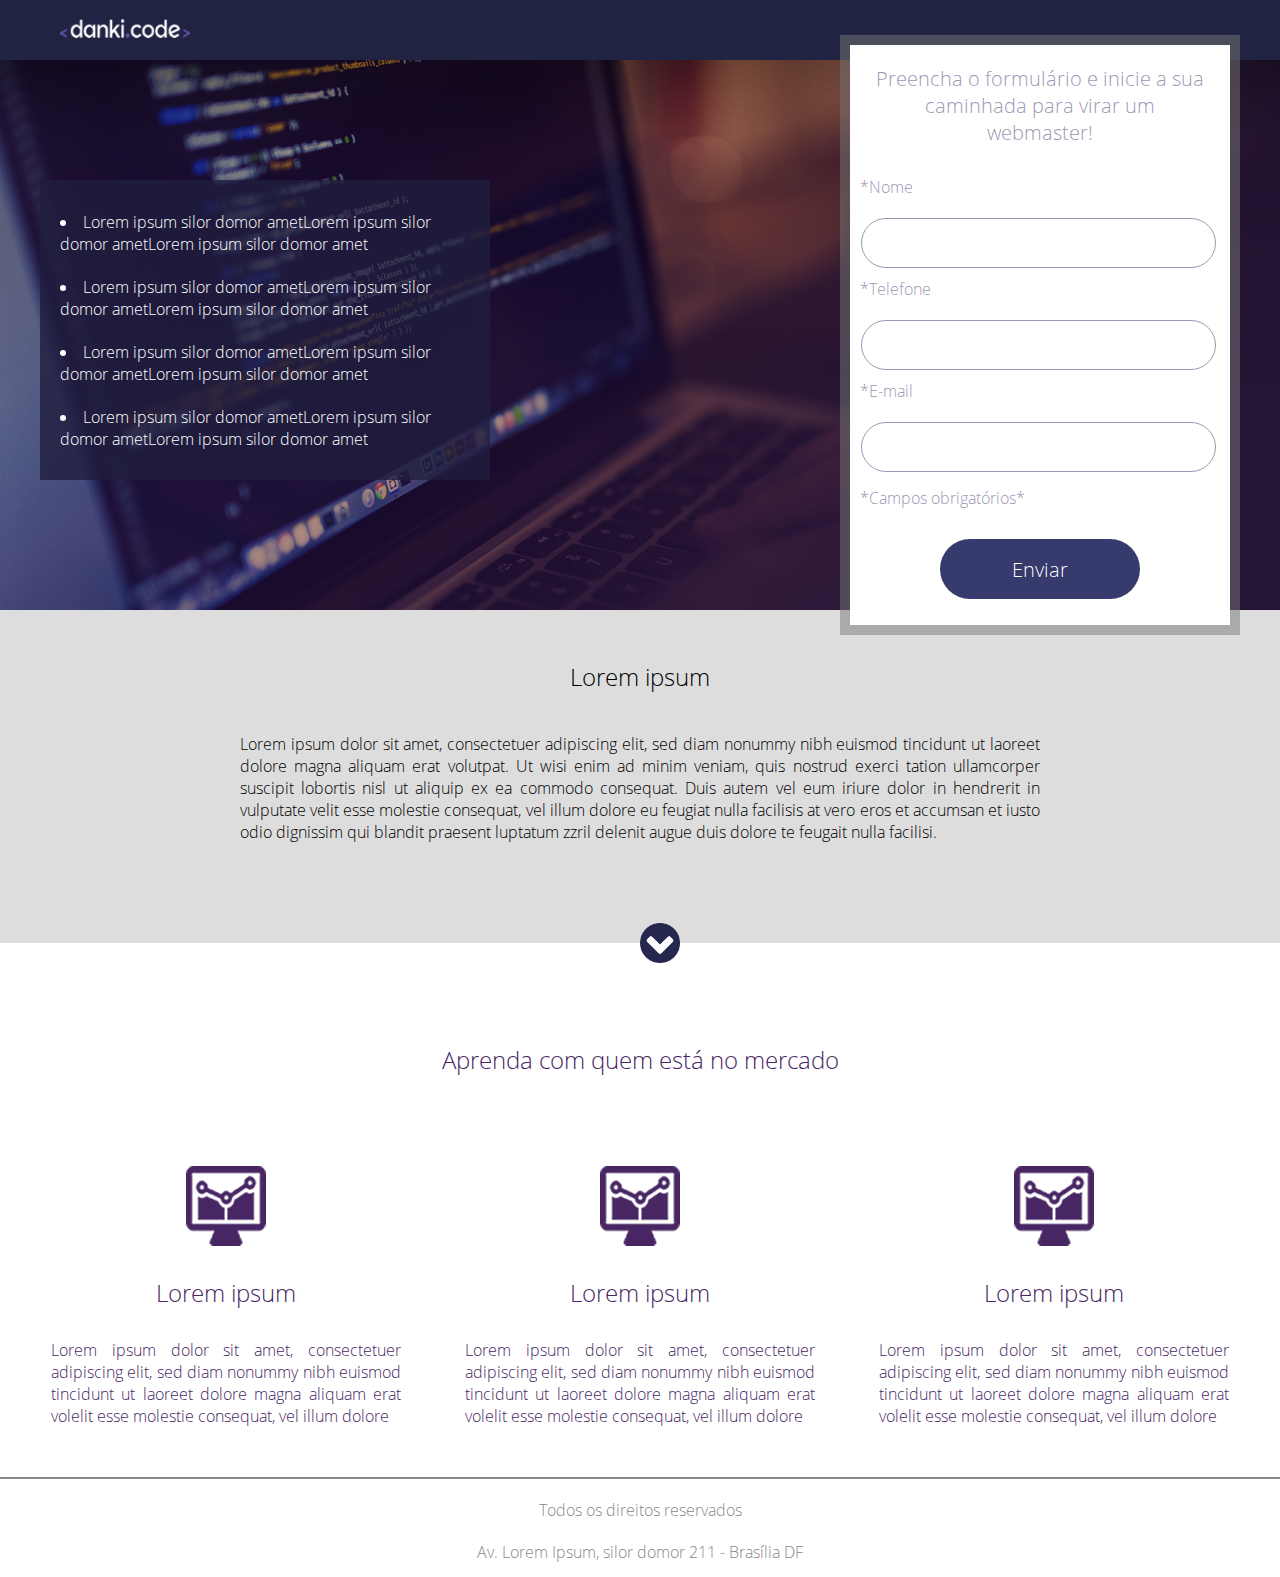
<file: projetosPraticos/dankiCode - Projeto_01/index.html>
<!DOCTYPE html>
<html>
<head>
	<title>MeuSite</title>
	<meta charset="utf-8">
	<link rel="stylesheet" type="text/css" href="css/style.css ">
	<link href="https://fonts.googleapis.com/css2?family=Open+Sans:wght@300;400&display=swap" rel="stylesheet">
</head>
<body>

<header>
	 <div class="container">
	 	<div class="logo"></div>
	 </div><!--container-->
</header>

<section class="section-01">
	<div class="container">
		<div class="list">
			<ul>
				<li>Lorem ipsum silor domor ametLorem ipsum silor domor ametLorem ipsum silor domor amet</li>
				<li>Lorem ipsum silor domor ametLorem ipsum silor domor ametLorem ipsum silor domor amet</li>
				<li>Lorem ipsum silor domor ametLorem ipsum silor domor ametLorem ipsum silor domor amet</li>
				<li>Lorem ipsum silor domor ametLorem ipsum silor domor ametLorem ipsum silor domor amet</li>
			</ul>
			<div class="clear"></div>
		</div><!--list-->
		

		<div class="form">
			 <h2>Preencha o formulário e inicie a sua caminhada para virar um webmaster!</h2>
			 <form>
			 	<div class="form-wraper">
			 		<p>*Nome</p>
			 		<input type="text" name="name"  required>
			 	</div><!--form-wraper-->

			 	<div class="form-wraper">
			 		<p>*Telefone</p>
			 		<input type="text" name="telefone"  required>
			 	</div><!--form-wraper-->

			 	<div class="form-wraper">
			 		<p>*E-mail</p>
			 		<input type="text" name="email"  required>
			 	</div><!--form-wraper-->

			 	<div class="form-wraper-submit">
			 		<p>*Campos obrigatórios*</p>
			 		<input type="submit" value="Enviar">
			 	</div>
			 </form>
		</div><!--form-->
		
	</div><!--container-->

</section><!--section-01-->

<section class="section-02">
	<div class="container">
		<h2>Lorem ipsum</h2>
		<p>Lorem ipsum dolor sit amet, consectetuer adipiscing elit, sed diam nonummy nibh euismod tincidunt ut laoreet dolore magna aliquam erat volutpat. Ut wisi enim ad minim veniam, quis nostrud exerci tation ullamcorper suscipit lobortis nisl ut aliquip ex ea commodo consequat. Duis autem vel eum iriure dolor in hendrerit in vulputate velit esse molestie consequat, vel illum dolore eu feugiat nulla facilisis at vero eros et accumsan et iusto odio dignissim qui blandit praesent luptatum zzril delenit augue duis dolore te feugait nulla facilisi.</p>
	</div><!--container-->
	<div class="arrow"></div>
	<div class="clear"></div>	
</section><!--section-02-->




<section class="section-03">
	<div class="container">
		<h2 class="title">Aprenda com quem está no mercado</h2>

		<div class="wraper">
			<div class="icon"></div>
			<h2>Lorem ipsum</h2>
			<p>Lorem ipsum dolor sit amet, consectetuer adipiscing elit, sed diam nonummy nibh euismod tincidunt ut laoreet dolore magna aliquam erat volelit esse molestie consequat, vel illum dolore</p>
		</div><!--wraper-->

		<div class="wraper">
			<div class="icon"></div>
			<h2>Lorem ipsum</h2>
			<p>Lorem ipsum dolor sit amet, consectetuer adipiscing elit, sed diam nonummy nibh euismod tincidunt ut laoreet dolore magna aliquam erat volelit esse molestie consequat, vel illum dolore</p>
		</div><!--wraper-->

		<div class="wraper">
			<div class="icon"></div>
			<h2>Lorem ipsum</h2>
			<p>Lorem ipsum dolor sit amet, consectetuer adipiscing elit, sed diam nonummy nibh euismod tincidunt ut laoreet dolore magna aliquam erat volelit esse molestie consequat, vel illum dolore</p>
		</div><!--wraper-->
	
	</div><!--container-->
</section><!--section-03-->



<section class="section-04">
	<div class="container">
		<p>Todos os direitos reservados</p>
		<p>Av. Lorem Ipsum, silor domor 211 - Brasília DF</p>
	</div><!--container-->
</section><!--section-04-->


</body>
</html>
</file>
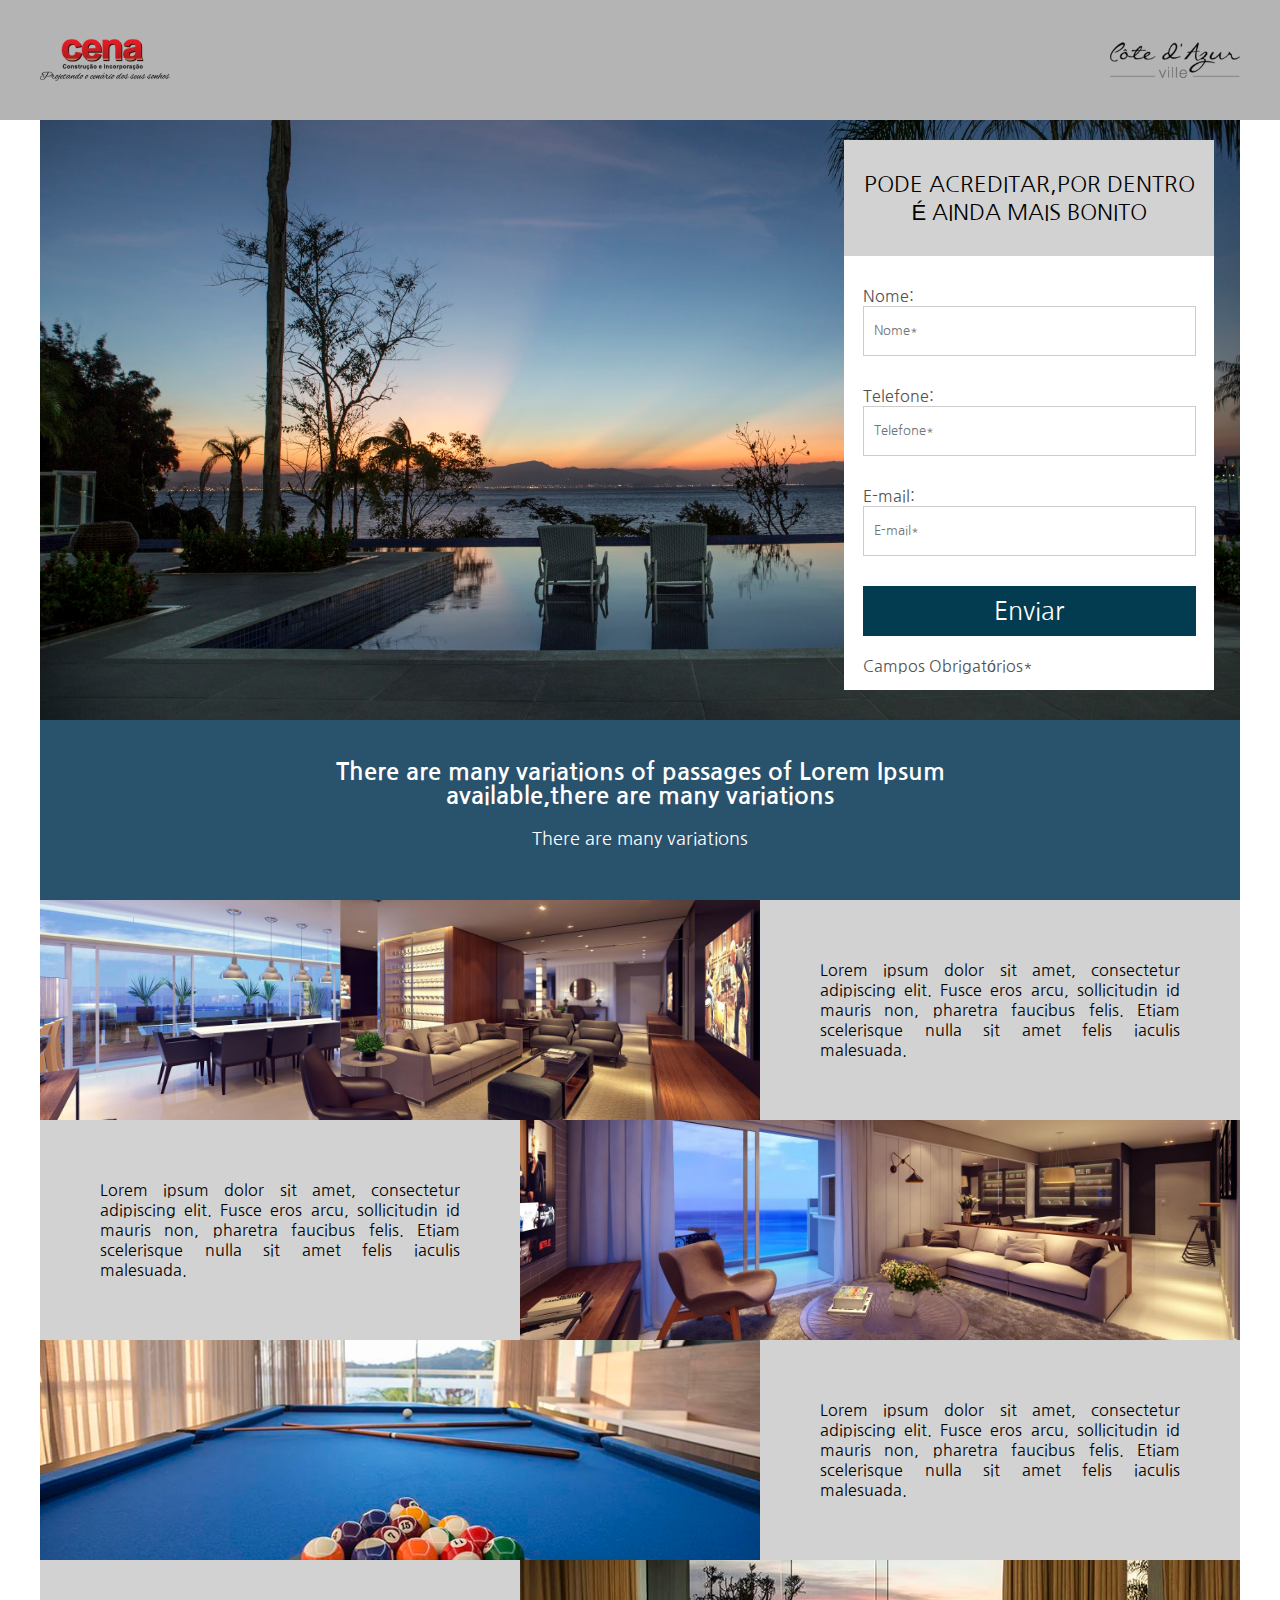
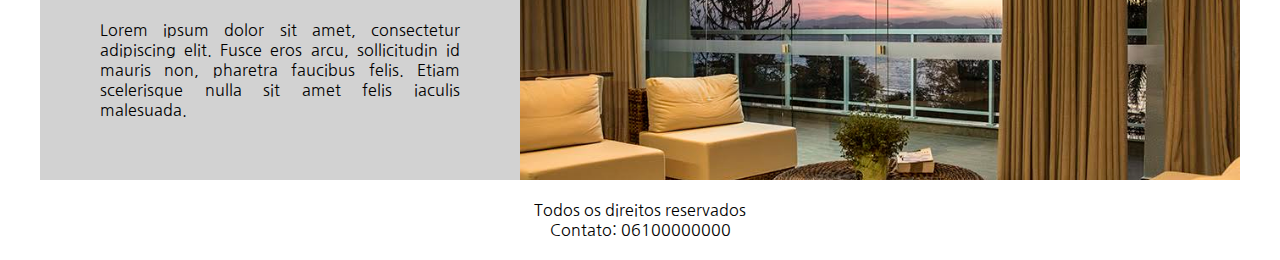
<file: projetosPraticos/dankiCode - Projeto_02/index.html>
<!DOCTYPE html>
<html lang="pt-br">
<head>
    <meta charset="UTF-8">
    <meta charset="descriptions" content="Conteudo do site">
    <meta name="viewport" content="width=device-width, initial-scale=1.0">
    <title>Document</title>
    <link href="css/style.css" rel="stylesheet">

    <link href="https://fonts.googleapis.com/css2?family=Nanum+Gothic:wght@400;700;800&display=swap" rel="stylesheet">
</head>
<body>

    <header>
        <div class="container">
            <div class="logo-01">

            </div><!--logo-01-->
            <div class="logo-02">

            </div><!--logo-02-->
        </div><!--container-->  
        <div class="clear"></div><!--clear-->
    </header>

    <section class="section-01">
        <div class="banner">
            <div class="container">
                <form>
                    <h2>PODE ACREDITAR,POR DENTRO É AINDA MAIS BONITO</h2>
                    <div class="form-wraper">
                        <p>Nome:</p>
                        <input type="text" name="nome" placeholder="Nome*">
                    </div><!--form-wraper-->

                    <div class="form-wraper">
                        <p>Telefone:</p>
                        <input type="text" name="nome" placeholder="Telefone*">
                    </div><!--form-wraper-->

                    <div class="form-wraper">
                        <p>E-mail:</p>
                        <input type="text" name="nome" placeholder="E-mail*">
                    </div><!--form-wraper-->

                    <div class="form-wraper">
                        <input type="submit" value="Enviar">
                        <p>Campos Obrigatórios*</p>
                    </div><!--form-wraper-->
                </form>
            </div><!--container-->
        </div><!--banner-->
        <div class="clear"> </div><!--clear-->
    </section><!--section-01-->

    <section class="section-02"> 
        <div class="container">
            <div class="text">
                <h2>There are many variations of passages of Lorem Ipsum available,there are many variations</h2>
                <p>There are many variations</p>
            </div><!--text-->
        </div><!--container-->
    </section><!--section-02-->

    <section class="mosaico">
        <div class="container">

            <div class="flex-mosaico">
                <div class="item-1" style="background-image: url('imagens/mosaico1.jpg');"></div><!--item-1-->

                <div class="item-2">
                    <p>Lorem ipsum dolor sit amet, consectetur adipiscing elit.
                        Fusce eros arcu, sollicitudin id mauris non, pharetra
                        faucibus felis. Etiam scelerisque nulla sit amet felis
                        iaculis malesuada.
                    </p>
                </div><!--item-2-->

            </div><!--flex-mosaico-->

            <div class="flex-mosaico" style="flex-direction: row-reverse;">
                <div class="item-1" style="background-image: url('imagens/mosaico2.jpg');"></div><!--item-1-->

                <div class="item-2">
                    <p>Lorem ipsum dolor sit amet, consectetur adipiscing elit.
                        Fusce eros arcu, sollicitudin id mauris non, pharetra
                        faucibus felis. Etiam scelerisque nulla sit amet felis
                        iaculis malesuada.
                    </p>
                </div><!--item-2-->

            </div><!--flex-mosaico-->

            <div class="flex-mosaico">
                <div class="item-1" style="background-image: url('imagens/mosaico3.jpg');"></div><!--item-1-->

                <div class="item-2">
                    <p>Lorem ipsum dolor sit amet, consectetur adipiscing elit.
                        Fusce eros arcu, sollicitudin id mauris non, pharetra
                        faucibus felis. Etiam scelerisque nulla sit amet felis
                        iaculis malesuada.
                    </p>
                </div><!--item-2-->

            </div><!--flex-mosaico-->

            <div class="flex-mosaico" style="flex-direction: row-reverse;">
                <div class="item-1" style="background-image: url('imagens/mosaico4.jpg');"></div><!--item-1-->

                <div class="item-2">
                    <p>Lorem ipsum dolor sit amet, consectetur adipiscing elit.
                        Fusce eros arcu, sollicitudin id mauris non, pharetra
                        faucibus felis. Etiam scelerisque nulla sit amet felis
                        iaculis malesuada.
                    </p>
                </div><!--item-2-->

            </div><!--flex-mosaico-->
        </div><!--container-->
    </section><!--mosaico-->

    <footer>
       <div class="container">
           <p>Todos os direitos reservados</p>
            <p>Contato: 06100000000</p>
        </div><!--container-->
    </footer>
    
</body>
</html>
</file>
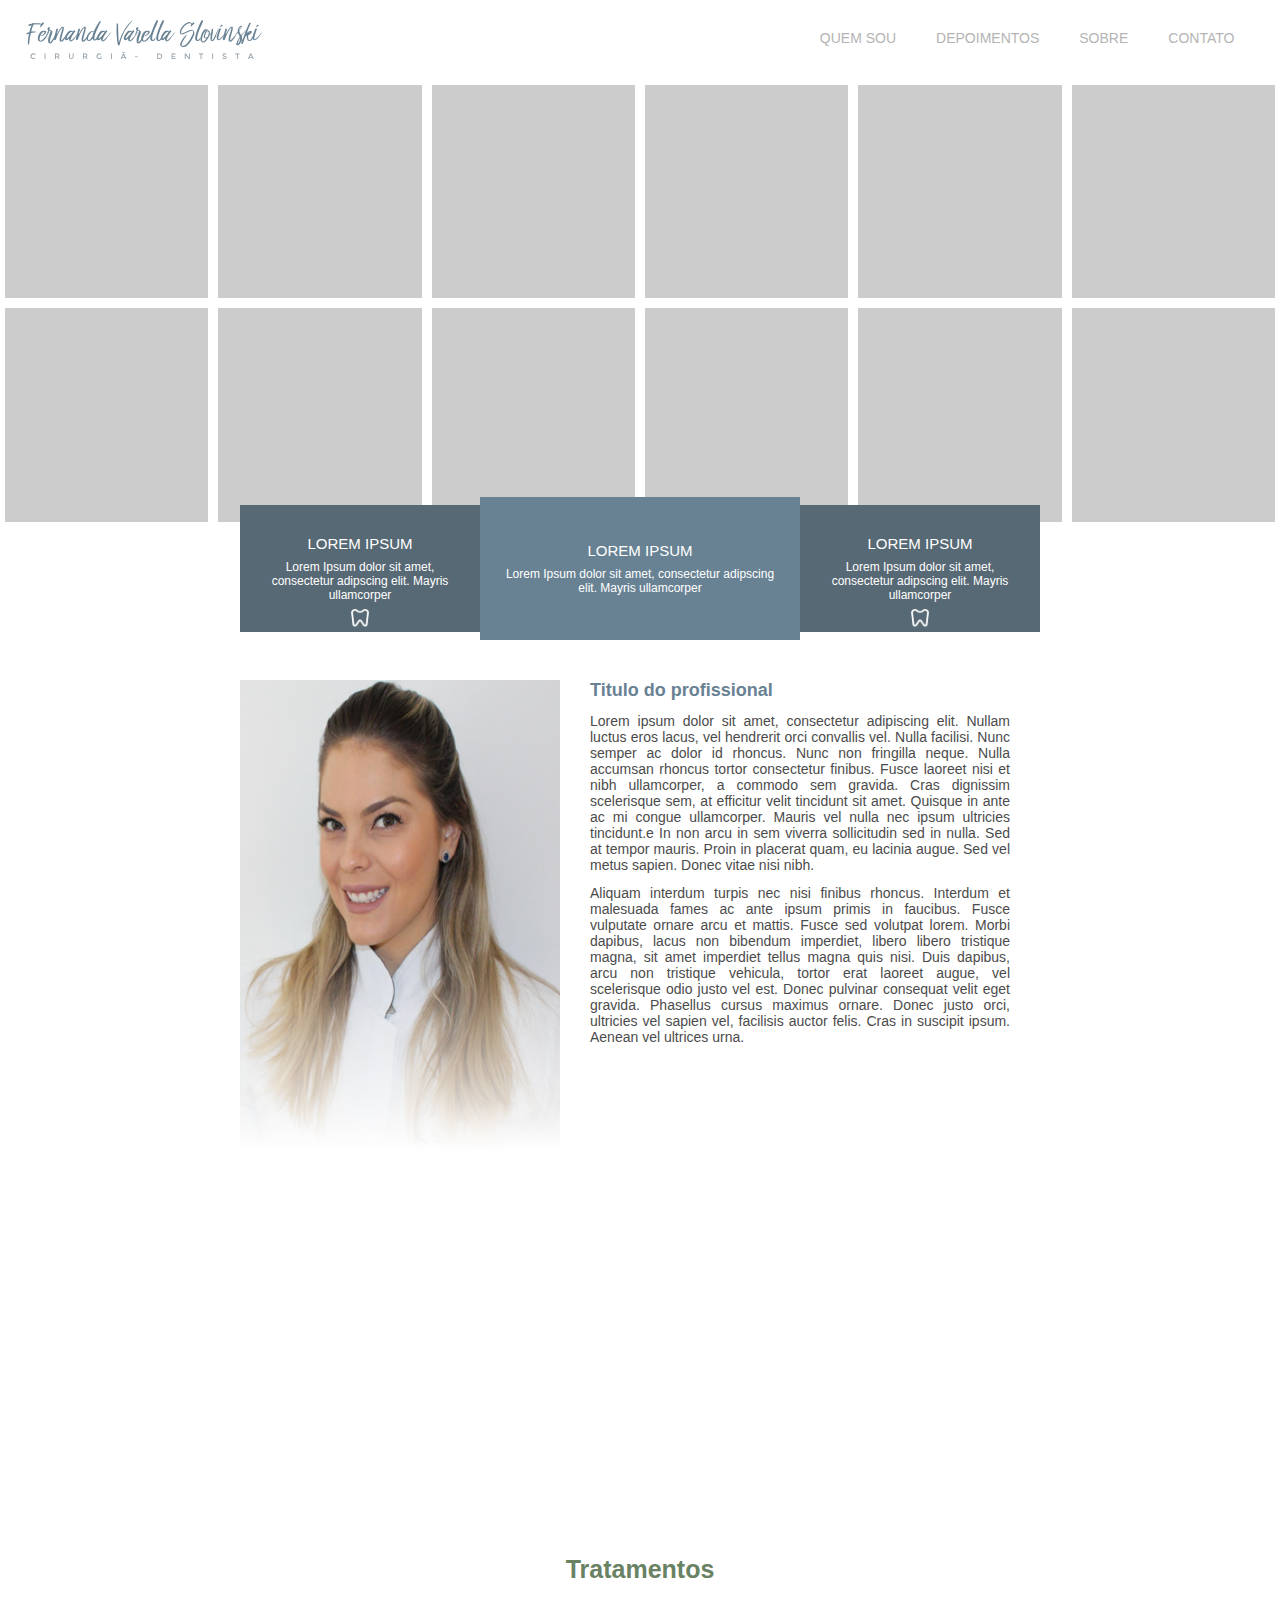
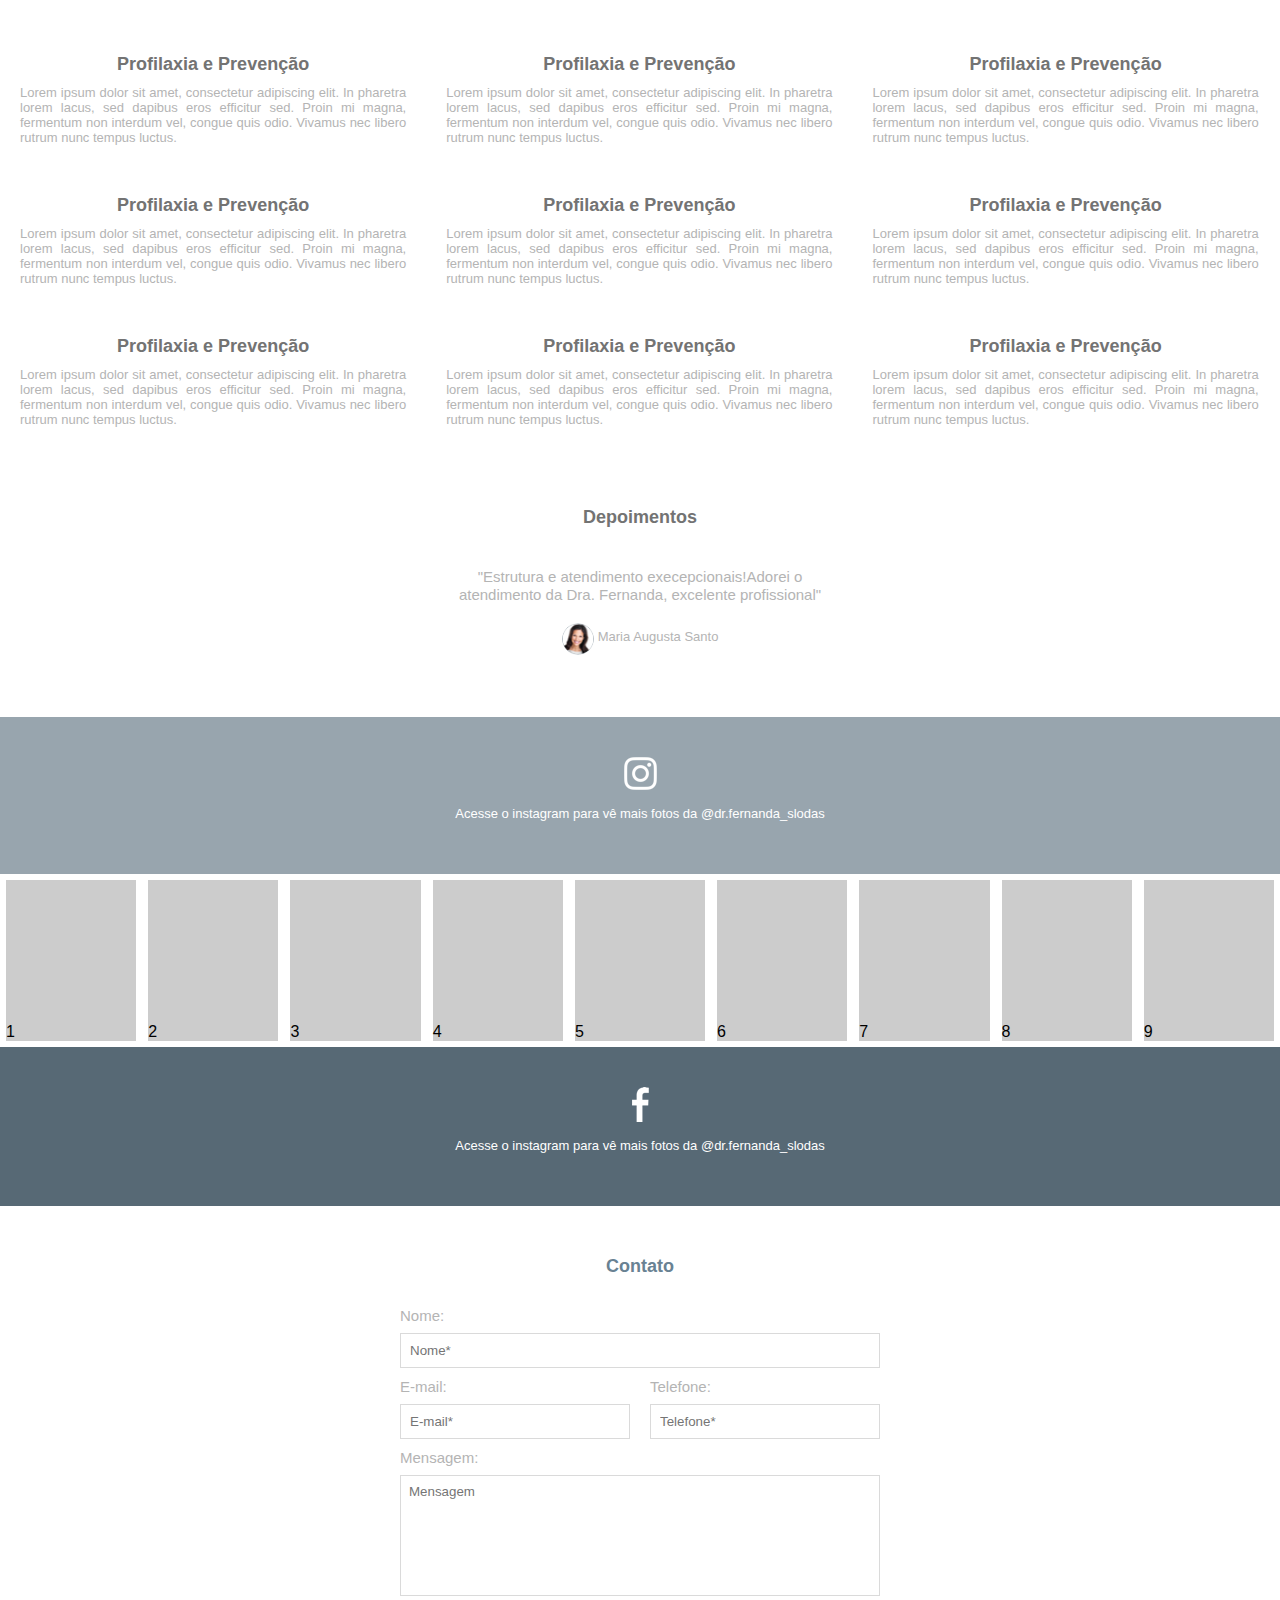
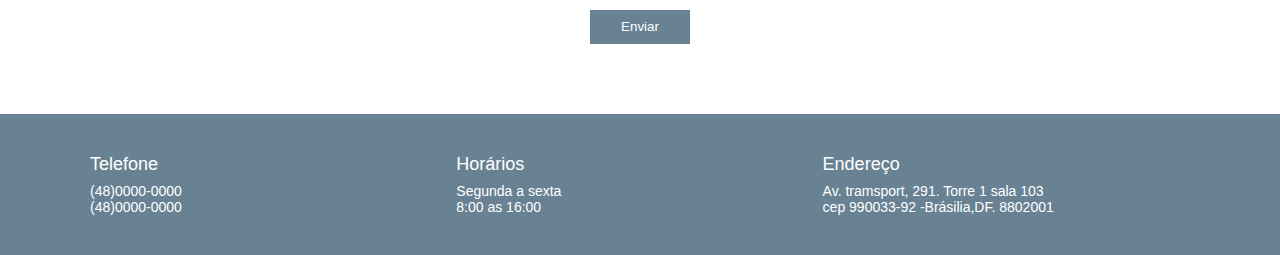
<file: projetosPraticos/dankiCode - Projeto_04/index.html>
<!DOCTYPE html>
<html>
<head>	
	
	<title>Projeto_04</title>
	<meta charset="utf-8">
	<link rel="stylesheet" type="text/css" href="css/style.css">
	<meta name="author" content="DanielLopes">
	<meta name=<link href="https://fonts.googleapis.com/css2?family=Montserrat&display=swap" rel="stylesheet">	
	<meta name="keywords" content="palavras,chaves,por,
	virgula">
	<meta name="viewport" content="width=device-width,initial-scale=1.0,maximum-scale=1.0">
</head>	
<body>

	<header>
		<div class="container">
		<div class="logo">
			<img src="imagens/logo.png">
		</div><!--logo-->

		<nav class="menu-desktop">
			<ul>
				<li><a href="">Quem sou</a></li>
				<li><a href="">Depoimentos</a></li>
				<li><a href="">Sobre</a></li>
				<li><a href="">Contato</a></li>
			</ul>
		</nav>

		<nav class="menu-mobile">
			<ul>
				<li><a href="">Quem sou</a></li>
				<li><a href="">Depoimentos</a></li>
				<li><a href="">Sobre</a></li>
				<li><a href="">Contato</a></li>
			</ul>
		</nav>

		<div class="clear"></div>
	</div><!--container-->
	</header>

	<section class="mosaico">
		<div class="container">
			<div class="mosaico-wraper">

				 <!-------------------------->
				 <div class="mosaico-single">
				 	<div class="img-mosaico-single"></div><!--img-mosaico-single-->
				 	<div class="img-mosaico-single"></div><!--img-mosaico-single-->
				 </div><!--mosaico-single-->
				 <!-------------------------->
				 <div class="mosaico-single">
				 	<div class="img-mosaico-single"></div><!--img-mosaico-single-->
				 	<div class="img-mosaico-single"></div><!--img-mosaico-single-->
				 </div><!--mosaico-single-->
				 <!-------------------------->
				 <div class="mosaico-single">
				 	<div class="img-mosaico-single"></div><!--img-mosaico-single-->
				 	<div class="img-mosaico-single"></div><!--img-mosaico-single-->
				 </div><!--mosaico-single-->
				 <!-------------------------->
				 <div class="mosaico-single">
				 	<div class="img-mosaico-single"></div><!--img-mosaico-single-->
				 	<div class="img-mosaico-single"></div><!--img-mosaico-single-->
				 </div><!--mosaico-single-->
				 <!-------------------------->
				 <div class="mosaico-single">
				 	<div class="img-mosaico-single"></div><!--img-mosaico-single-->
				 	<div class="img-mosaico-single"></div><!--img-mosaico-single-->
				 </div><!--mosaico-single-->
				 <!-------------------------->
				 <div class="mosaico-single">
				 	<div class="img-mosaico-single"></div><!--img-mosaico-single-->
				 	<div class="img-mosaico-single"></div><!--img-mosaico-single-->
				 </div><!--mosaico-single-->
				 <!-------------------------->
				
			</div><!--mosaico-wraper-->
		</div><!--Container-->
	</section><!--mosaico-->

	<section class="servicos">
		<div class="container">
			
			<div class="box-servico">
				<h2>Lorem Ipsum</h2>
				<p>Lorem Ipsum dolor sit amet, consectetur adipscing elit.
				Mayris ullamcorper</p>
			</div><!--box-servico-->

			<div class="box-servico">
				<h2>Lorem Ipsum</h2>
				<p>Lorem Ipsum dolor sit amet, consectetur adipscing elit.
				Mayris ullamcorper</p>
			</div><!--box-servico-->

			<div class="box-servico">
				<h2>Lorem Ipsum</h2>
				<p>Lorem Ipsum dolor sit amet, consectetur adipscing elit.
				Mayris ullamcorper</p>
			</div><!--box-servico-->

		</div><!--container-->
	</section><!--servicos-->

	<section class="perfil-container">
		<div class="container">
			<div class="perfil-wraper">
				<div class="perfil-wraper2">
					<div class="img-perfil">
						
					</div><!--img-perfil-->
					<div class="text-perfil">
						<h2>Titulo do profissional</h2>
						<p>Lorem ipsum dolor sit amet, consectetur adipiscing elit. Nullam luctus eros lacus, vel hendrerit orci convallis vel. Nulla facilisi. Nunc semper ac dolor id rhoncus. Nunc non fringilla neque. Nulla accumsan rhoncus tortor consectetur finibus. Fusce laoreet nisi et nibh ullamcorper, a commodo sem gravida. Cras dignissim scelerisque sem, at efficitur velit tincidunt sit amet. Quisque in ante ac mi congue ullamcorper. Mauris vel nulla nec ipsum ultricies tincidunt.e
						
						In non arcu in sem viverra sollicitudin sed in nulla. Sed at tempor mauris. Proin in placerat quam, eu lacinia augue. Sed vel metus sapien. Donec vitae nisi nibh. </p><p>Aliquam interdum turpis nec nisi finibus rhoncus. Interdum et malesuada fames ac ante ipsum primis in faucibus. Fusce vulputate ornare arcu et mattis. Fusce sed volutpat lorem. Morbi dapibus, lacus non bibendum imperdiet, libero libero tristique magna, sit amet imperdiet tellus magna quis nisi. Duis dapibus, arcu non tristique vehicula, tortor erat laoreet augue, vel scelerisque odio justo vel est. Donec pulvinar consequat velit eget gravida. Phasellus cursus maximus ornare. Donec justo orci, ultricies vel sapien vel, facilisis auctor felis. Cras in suscipit ipsum. Aenean vel ultrices urna.</p>
				</div><!--text-perfil-->
				</div><!--perfil-wraper2-->
			</div><!--perfil-wraper-->
		</div><!--container-->

	</section><!--perfil container-->


	<section class="videos">
		<div class="container">
			<div class="box-video">
				<iframe src="https://www.youtube.com/embed/hg78TjH5Rjk" frameborder="0" allowfullscreen></iframe>	
			</div><!--box-video-->

			<div class="box-video">
				<iframe src="https://www.youtube.com/embed/hg78TjH5Rjk" frameborder="0" allowfullscreen></iframe>
			</div><!--box-video-->

			<div class="box-video">
				<iframe src="https://www.youtube.com/embed/hg78TjH5Rjk" frameborder="0"  allowfullscreen></iframe>
			</div><!--box-video-->
			<div class="clear"></div>
		</div><!--container-->
	</section><!--box-video-->

	<section class="tratamentos">
		<h2>Tratamentos</h2>
		<div class="container">
		<div class="tratamento-container">

			<div class="tratamento-single">
				<h2>Profilaxia e Prevenção</h2>
				<p>Lorem ipsum dolor sit amet, consectetur adipiscing elit. In pharetra lorem lacus, sed dapibus eros efficitur sed. Proin mi magna, fermentum non interdum vel, congue quis odio. Vivamus nec libero rutrum nunc tempus luctus.</p>
			</div><!--tratamento single-->

			<div class="tratamento-single">
				<h2>Profilaxia e Prevenção</h2>
				<p>Lorem ipsum dolor sit amet, consectetur adipiscing elit. In pharetra lorem lacus, sed dapibus eros efficitur sed. Proin mi magna, fermentum non interdum vel, congue quis odio. Vivamus nec libero rutrum nunc tempus luctus.</p>
			</div><!--tratamento single-->

			<div class="tratamento-single">
				<h2>Profilaxia e Prevenção</h2>
				<p>Lorem ipsum dolor sit amet, consectetur adipiscing elit. In pharetra lorem lacus, sed dapibus eros efficitur sed. Proin mi magna, fermentum non interdum vel, congue quis odio. Vivamus nec libero rutrum nunc tempus luctus.</p>
			</div><!--tratamento single-->
		</div><!--tratamento-container-->

		<div class="tratamento-container">
			
			<div class="tratamento-single">
				<h2>Profilaxia e Prevenção</h2>
				<p>Lorem ipsum dolor sit amet, consectetur adipiscing elit. In pharetra lorem lacus, sed dapibus eros efficitur sed. Proin mi magna, fermentum non interdum vel, congue quis odio. Vivamus nec libero rutrum nunc tempus luctus.</p>
			</div><!--tratamento single-->

			<div class="tratamento-single">
				<h2>Profilaxia e Prevenção</h2>
				<p>Lorem ipsum dolor sit amet, consectetur adipiscing elit. In pharetra lorem lacus, sed dapibus eros efficitur sed. Proin mi magna, fermentum non interdum vel, congue quis odio. Vivamus nec libero rutrum nunc tempus luctus.</p>
			</div><!--tratamento single-->

			<div class="tratamento-single">
				<h2>Profilaxia e Prevenção</h2>
				<p>Lorem ipsum dolor sit amet, consectetur adipiscing elit. In pharetra lorem lacus, sed dapibus eros efficitur sed. Proin mi magna, fermentum non interdum vel, congue quis odio. Vivamus nec libero rutrum nunc tempus luctus.</p>
			</div><!--tratamento single-->
		</div><!--tratamento-container-->

		<div class="tratamento-container">
			<div class="tratamento-single">
				<h2>Profilaxia e Prevenção</h2>
				<p>Lorem ipsum dolor sit amet, consectetur adipiscing elit. In pharetra lorem lacus, sed dapibus eros efficitur sed. Proin mi magna, fermentum non interdum vel, congue quis odio. Vivamus nec libero rutrum nunc tempus luctus.</p>
			</div><!--tratamento single-->

			<div class="tratamento-single">
				<h2>Profilaxia e Prevenção</h2>
				<p>Lorem ipsum dolor sit amet, consectetur adipiscing elit. In pharetra lorem lacus, sed dapibus eros efficitur sed. Proin mi magna, fermentum non interdum vel, congue quis odio. Vivamus nec libero rutrum nunc tempus luctus.</p>
			</div><!--tratamento single-->

			<div class="tratamento-single">
				<h2>Profilaxia e Prevenção</h2>
				<p>Lorem ipsum dolor sit amet, consectetur adipiscing elit. In pharetra lorem lacus, sed dapibus eros efficitur sed. Proin mi magna, fermentum non interdum vel, congue quis odio. Vivamus nec libero rutrum nunc tempus luctus.</p>
			</div><!--tratamento single-->
		</div><!--tratamento-container-->
		<div class="clear"></div><!--clear-->
		</div><!--container-->
	</section><!--tratamentos-->

	<section class="depoimentos">
		<h2>Depoimentos</h2>
		<div class="container">
			<div class="depoimento-single">
				<quote>"Estrutura e atendimento execepcionais!Adorei o atendimento da Dra. Fernanda, excelente profissional"
				<quote> <!--TAG DE DEPOIMENTO -->
				<div class="nome-depoimento">
					<img src="imagens/depoimento1.png">
					<span>Maria Augusta Santo</span>
				</div><!--nome-depoimento-->
			</div><!--depoimentos-single-->
		</div><!--container-->
	</section><!--depoimentos-->

	<section class="social"> 


		<div class="instagram-chamada">
			<a href="" target="_blank"><img src="imagens/inst.png"></a>
			<p>Acesse o instagram para vê mais fotos da @dr.fernanda_slodas</p>
		</div><!--instagram-chamada-->
		

		<div class="mosaico-social">
			<div class="img-mosaico-single-social">1</div><!--img-mosaico-single-social-->
			<div class="img-mosaico-single-social">2</div><!--img-mosaico-single-social-->
			<div class="img-mosaico-single-social">3</div><!--img-mosaico-single-social-->
			<div class="img-mosaico-single-social">4</div><!--img-mosaico-single-social-->
			<div class="img-mosaico-single-social">5</div><!--img-mosaico-single-social-->
			<div class="img-mosaico-single-social">6</div><!--img-mosaico-single-social-->
			<div class="img-mosaico-single-social">7</div><!--img-mosaico-single-social-->
			<div class="img-mosaico-single-social">8</div><!--img-mosaico-single-social-->
			<div class="img-mosaico-single-social">9</div><!--img-mosaico-single-social-->
		</div><!--mosaico-social-->


		<div class="facebook-chamada">
			<a href="" target="_blank"><img src="imagens/fb.png"></a>
			<p>Acesse o instagram para vê mais fotos da @dr.fernanda_slodas</p>
		</div><!--facebook-chamada-->

		<div class="clear"></div>

	</section><!--social-->

	<section class="contato">
		<h2>Contato</h2>
		<form>
			<div class="form-wraper w100"><!--Duas class diferente-->
				<span>Nome:</span>
				<input placeholder="Nome*" type="text" name="nome">
			</div><!--form-wraper w100-->

			<div class="form-wraper w50"><!--Duas class diferente-->
				<span>E-mail:</span>
				<input placeholder="E-mail*" type="text" name="nome">
			</div><!--form-wraper w50-->

			<div class="form-wraper w50"><!--Duas class diferente-->
				<span>Telefone:</span>
				<input placeholder="Telefone*" type="text" name="nome">
			</div><!--form-wraper w50-->

			<div class="form-wraper w100">
				<span>Mensagem:</span>
				<textarea placeholder="Mensagem"></textarea>
			</div><!--form-wraper w100-->
			
			<div class="form-wraper w100" style="text-align: center;">
				<input type="submit" value="Enviar" name="acao" >
			</div><!--form-wraper w100-->
			<div class="clear"></div>
		</form>
	</section>

	<footer>
		<div class="container">	
			<div class="footer-block">
				<h2>Telefone</h2>
				<p>(48)0000-0000<br/>(48)0000-0000</p>
			</div><!--footer-block-->

			<div class="footer-block">
				<h2>Horários</h2>
				<p>Segunda a sexta<br/>8:00 as 16:00</p>
			</div><!--footer-block-->

			<div class="footer-block">
				<h2>Endereço</h2>
				<p>Av. tramsport, 291. Torre 1 sala 103</br> cep 990033-92
				-Brásilia,DF. 8802001</p>
			</div><!--footer-block-->
			<div class="clear"></div>
		</div><!--container-->
	</footer>


</body>
</html>
</file>
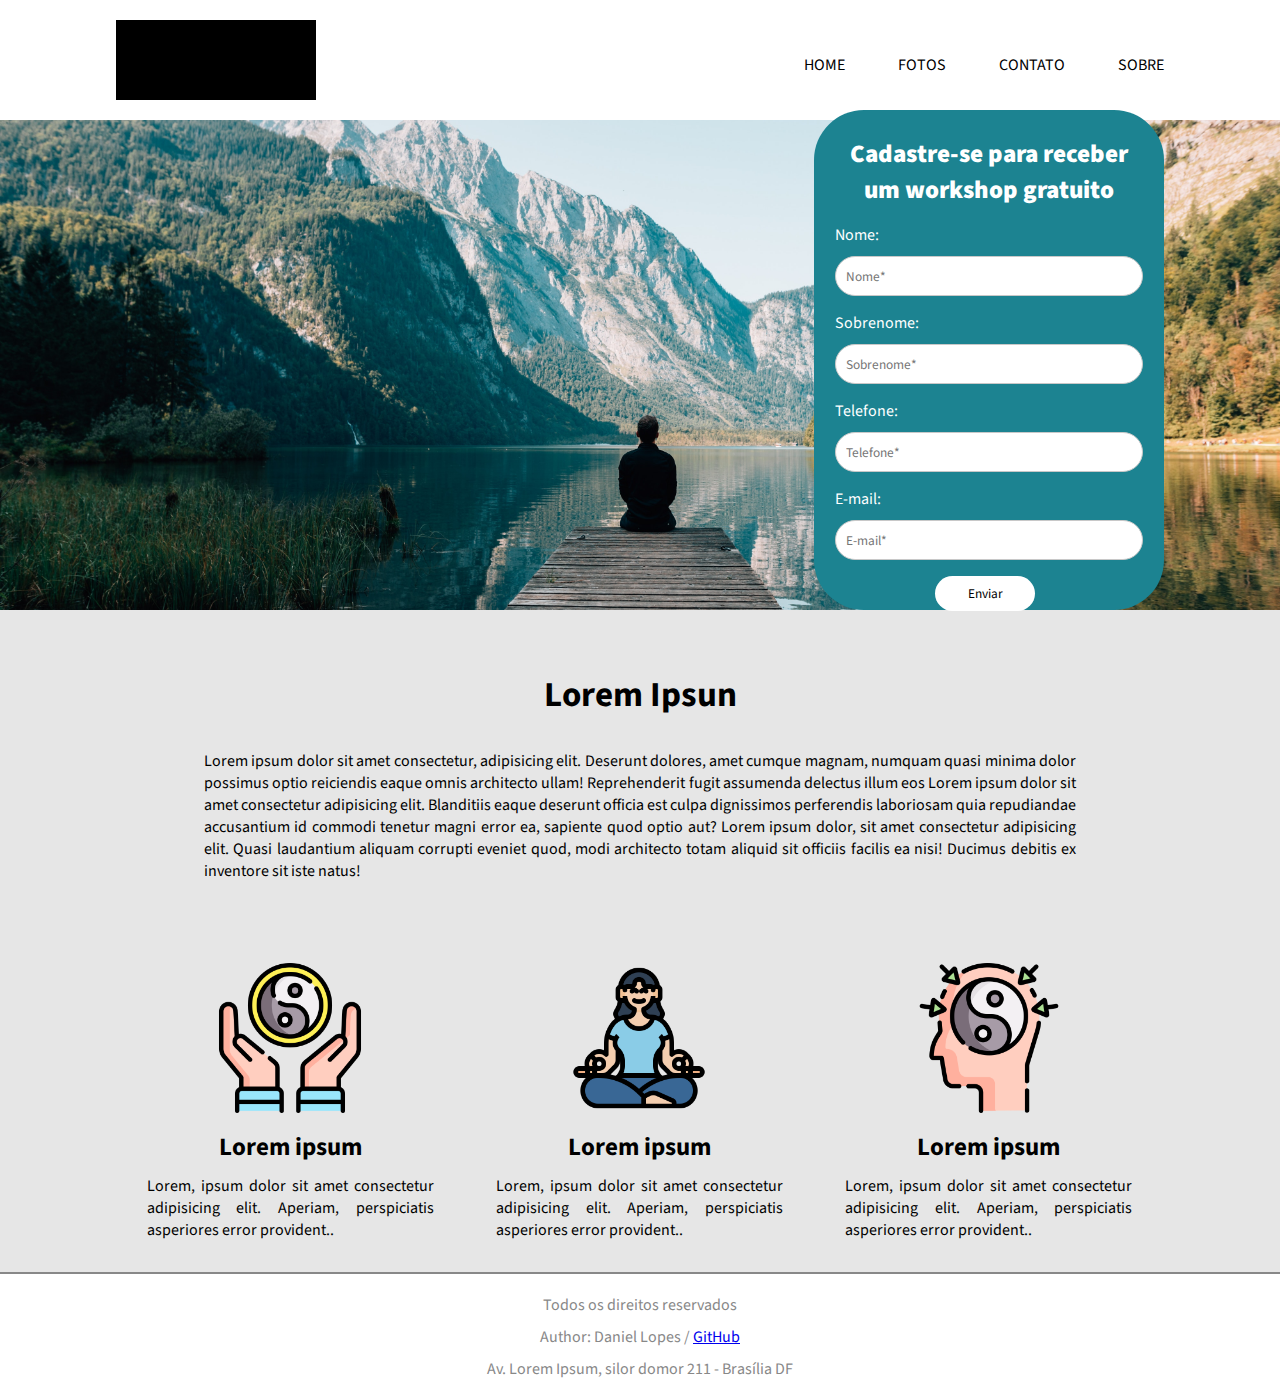
<file: projetosPraticos/individual - Projeto_01/index.html>
<!DOCTYPE html>
<html lang="en">

<head>
    <link href="https://fonts.googleapis.com/css2?family=Source+Sans+Pro:wght@300;400;900&display=swap" rel="stylesheet">
    <link rel="stylesheet" type="text/css" href="css/style.css ">
    <meta charset="UTF-8">
    <meta name="viewport" content="width=device-width, initial-scale=1.0">
    <title>Document</title>
</head>

<body>

    <header>
        <div class="container">
            <div class="logo">

            </div>
            <nav>
                <ul>
                    <li><a>HOME</a></li>
                    <li><a>FOTOS</a></li>
                    <li><a>CONTATO</a></li>
                    <li><a>SOBRE</a></li>
                </ul>
            </nav>
        </div><!--container-->

        <div class="clear"></div><!--clear-->
    </header>

    <section class="section-01">
        <div class="container">
            <form>
                <h2>Cadastre-se para receber um workshop gratuito </h2>
                <div class="form-wraper">
                    <p>Nome:</p>
                    <input type="text" name="nome" placeholder="Nome*">
                </div><!--form-wraper-->

                <div class="form-wraper">
                    <p>Sobrenome:</p>
                    <input type="text" name="nome" placeholder="Sobrenome*">
                </div><!--form-wraper-->

                <div class="form-wraper">
                    <p>Telefone:</p>
                    <input type="text" name="nome" placeholder="Telefone*">
                </div><!--form-wraper-->

                <div class="form-wraper">
                    <p>E-mail:</p>
                <input type="text" name="nome" placeholder="E-mail*">

                <div class="form-wraper">
                    <input type="submit" value="Enviar"">
                </div><!--form-wraper-->
                </div><!--form-wraper-->
            </form>
        </div><!--container-->
        <div class="clear"></div>
    </section><!--section-01-->

    <section class="section-02">
        <div class="container">
            <h1>Lorem Ipsun</h1>
            <p>Lorem ipsum dolor sit amet consectetur, adipisicing elit. Deserunt dolores, amet cumque magnam, numquam quasi minima dolor possimus optio reiciendis eaque omnis architecto ullam! Reprehenderit fugit assumenda delectus illum eos Lorem ipsum dolor sit amet consectetur adipisicing elit. Blanditiis eaque deserunt officia est culpa dignissimos perferendis laboriosam quia repudiandae accusantium id commodi tenetur magni error ea, sapiente quod optio aut? Lorem ipsum dolor, sit amet consectetur adipisicing elit. Quasi laudantium aliquam corrupti eveniet quod, modi architecto totam aliquid sit officiis facilis ea nisi! Ducimus debitis ex inventore sit iste natus!</p>
        </div><!--container-->
    </section><!--section-02-->
    
    <section class="section-03">
        <div class="container">
          
            <div class="info-wraper">
                <img src="images/icon01.png">
                <h3>Lorem ipsum</h3>
                <p>Lorem, ipsum dolor sit amet consectetur adipisicing elit. Aperiam, perspiciatis asperiores error provident..</p>
            </div><!--info-wraper-->

            <div class="info-wraper">
                <img src="images/icon02.png">
                <h3>Lorem ipsum</h3>
                <p>Lorem, ipsum dolor sit amet consectetur adipisicing elit. Aperiam, perspiciatis asperiores error provident..</p>
            </div><!--info-wraper-->

            <div class="info-wraper">
                <img src="images/icon03.png">
                <h3>Lorem ipsum</h3>
                <p>Lorem, ipsum dolor sit amet consectetur adipisicing elit. Aperiam, perspiciatis asperiores error provident..</p>
            </div><!--info-wraper-->

        </div><!--container-->
        <div class="clear"></div>
    </section><!--section-03-->

    <section class="section-04">
        <div class="container">
            <p>Todos os direitos reservados</p>
            <p>Author: Daniel Lopes / <a href="https://github.com/tidaniellopes">GitHub</a> </p>
            <p>Av. Lorem Ipsum, silor domor 211 - Brasília DF</p>
        </div><!--container-->
    </section><!--section-04-->

</body>

</html>
</file>
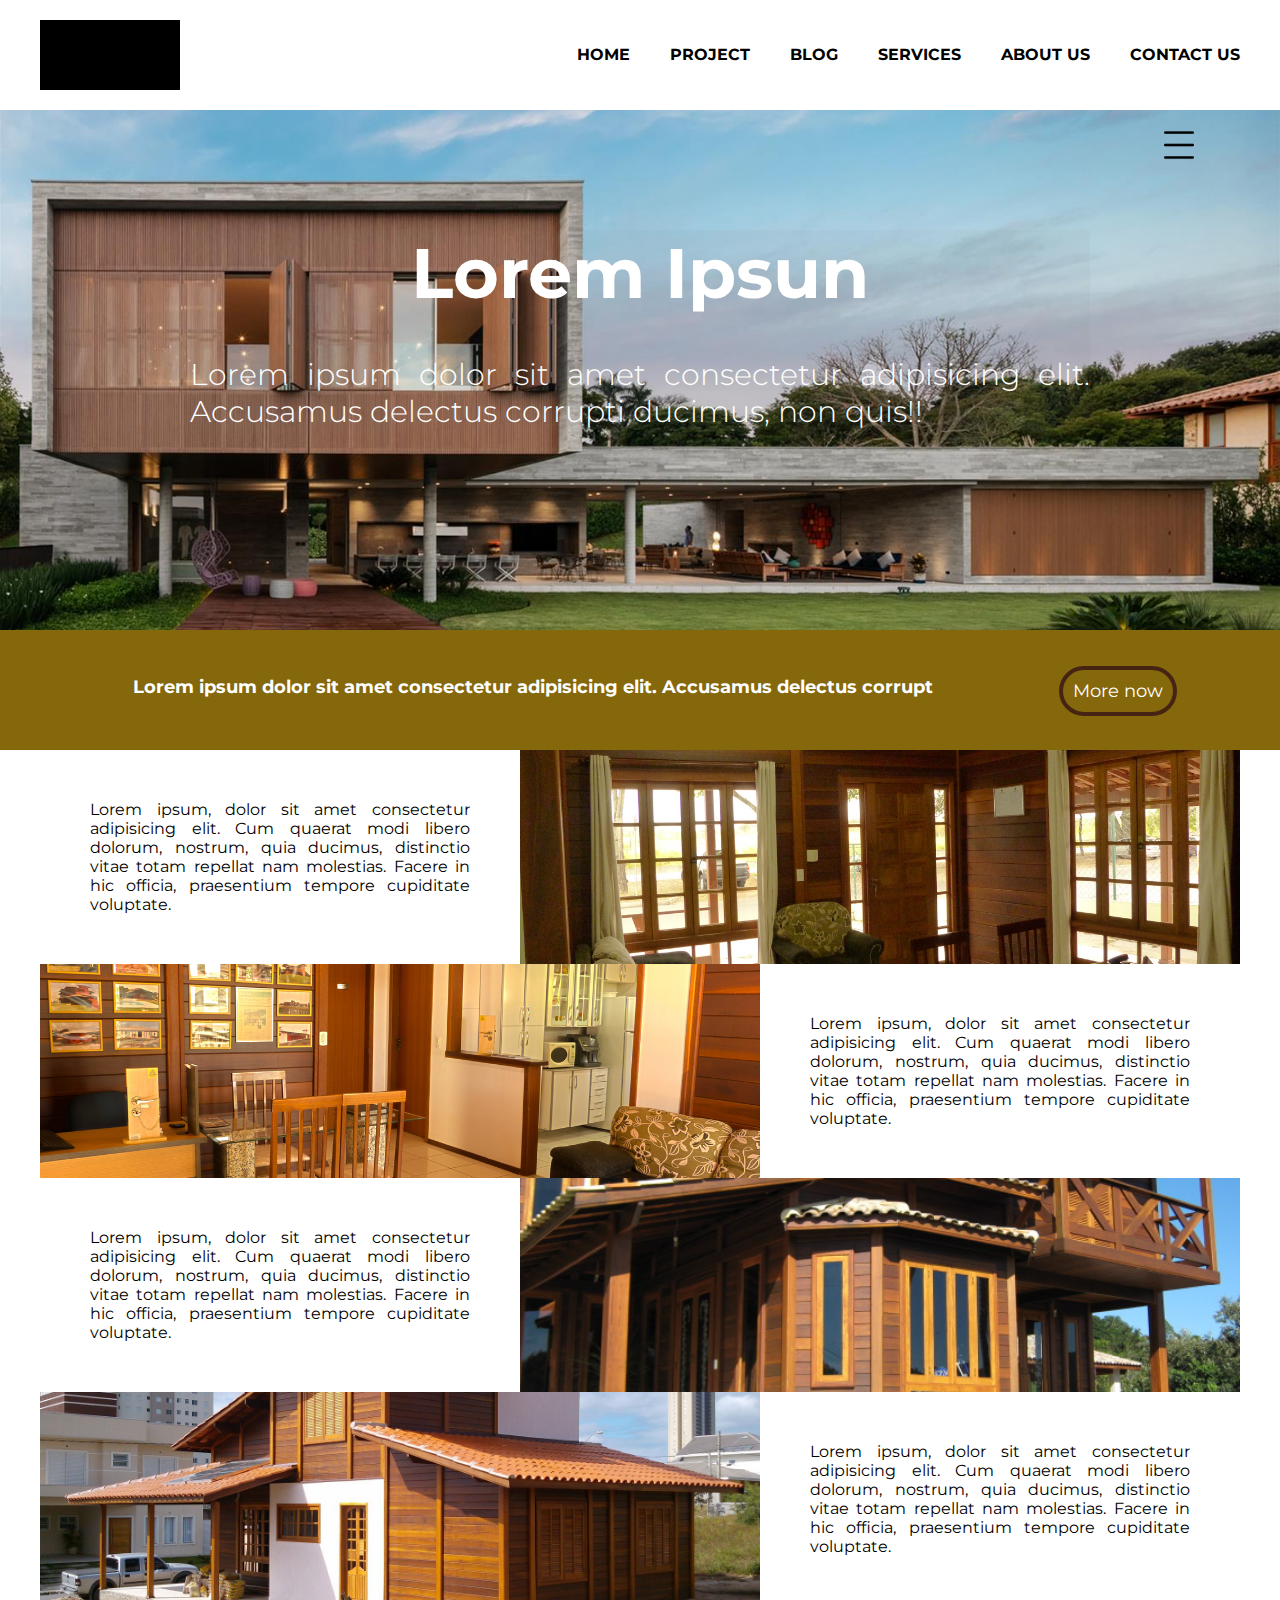
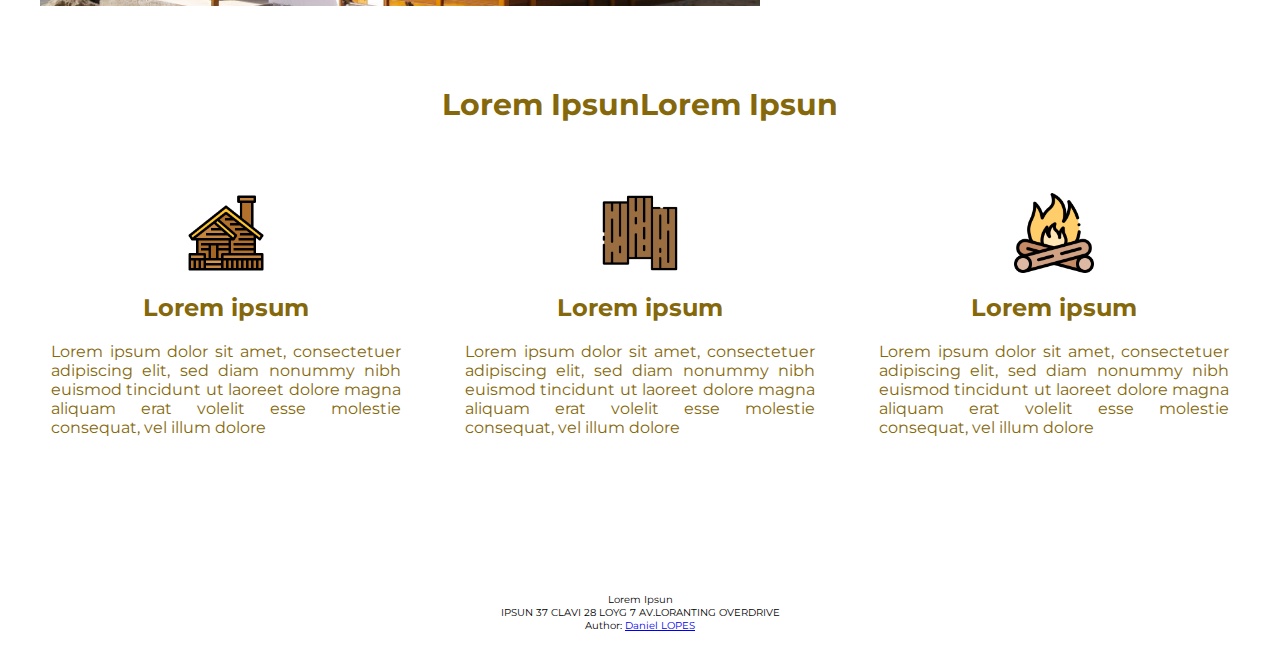
<file: projetosPraticos/individual - Projeto_02/index.html>
<!DOCTYPE html>
<html>
<head>	
	
	<title>Projeto_04</title>
	<meta charset="utf-8">
	<link rel="stylesheet" type="text/css" href="css/style.css">
	<meta name="author" content="DanielLopes">
	<meta name="keywords" content="palavras,chaves,por,
	virgula">
    <meta name="viewport" content="width=device-width,initial-scale=1.0,maximum-scale=1.0">
    <link href="https://fonts.googleapis.com/css2?family=Montserrat:ital,wght@0,300;0,700;1,200&display=swap" rel="stylesheet">
</head>	

<body>

    <header class=""  >
        <div class="container">
            <div class="logo">
                <div class="icon-menu">

                </div><!---->
            </div><!--logo-->
            <nav class="menu-desktop">
                <ul>
                    <li><a>HOME</a></li>
                    <li><a>PROJECT</a></li>
                    <li><a>BLOG</a></li>
                    <li><a>SERVICES</a></li>
                    <li><a>ABOUT US</a></li>
                    <li><a>CONTACT US</a></li>
                </ul>
            </nav><!--menu-desktop-->

            <nav class="menu-mobile">
                <ul>
                    <li><a>HOME</a></li>
                    <li><a>PROJECT</a></li>
                    <li><a>BLOG</a></li>
                    <li><a>SERVICES</a></li>
                    <li><a>ABOUT US</a></li>
                    <li><a>CONTACT US</a></li>
                </ul>
            </nav><!--menu-mobile-->
        </div><!--container-->
        <div class="clear"></div>
    </header>

    <section class="bg ">
        <div class="container">
            <div class="div" id="menu">

            </div>
            <div class="text">
                <h2>Lorem Ipsun</h2>
                <p>Lorem ipsum dolor sit amet consectetur adipisicing elit. Accusamus delectus corrupti ducimus, non quis!!</p>
            </div>
        </div><!--container-->
    </section><!--bg-->

    <section class="section-01  ">
        <div class="container">
            <p>Lorem ipsum dolor sit amet consectetur adipisicing elit. Accusamus delectus corrupt</p>
            <input type="submit" id="button-01" name="more" value="More now">
        </div><!--container-->
        <div class="clear"></div>
    </section><!--section-01-->

    <section class="section-02 " id="section-02">
        <div class="container">
            <h2>Lorem Ipsun Dolor Soumunod</h2>
            <p>Lorem ipsum dolor sit, amet consectetur adipisicing elit. Sint veniam similique facilis voluptas doloremque rerum? Mollitia corrupti aliquid laudantium, numquam quibusdam veritatis nisi error necessitatibus harum, quam debitis deleniti? Ea. Lorem ipsum, dolor sit amet consectetur adipisicing elit. Laudantium fuga eveniet vitae ab repellat vel quo tenetur at. Vitae assumenda magni esse dolore ipsam cumque voluptate cum eligendi blanditiis eum! </p>
        </div><!--container-->
    </section><!--section-02-->

    <section class="section-03  " >
        <div class="container">
            <div class="wraper-mosaico" style="flex-direction: row-reverse;" >
                <div class="img img1">

                </div><!--img-->
                <div class="text">
                    <p>Lorem ipsum, dolor sit amet consectetur adipisicing elit. Cum quaerat modi libero dolorum, nostrum, quia ducimus, distinctio vitae totam repellat nam molestias. Facere in hic officia, praesentium tempore cupiditate voluptate.</p>
                </div><!--text-->
            </div><!--wraper-mosaico-->

            <div class="wraper-mosaico">
                <div class="img img2">

                </div><!--img-->
                <div class="text">
                    <p>Lorem ipsum, dolor sit amet consectetur adipisicing elit. Cum quaerat modi libero dolorum, nostrum, quia ducimus, distinctio vitae totam repellat nam molestias. Facere in hic officia, praesentium tempore cupiditate voluptate.</p>
                </div><!--text-->
            </div><!--wraper-mosaico-->

            <div class="wraper-mosaico" style="flex-direction: row-reverse;">
                <div class="img img3">

                </div><!--img-->
                <div class="text">
                    <p>Lorem ipsum, dolor sit amet consectetur adipisicing elit. Cum quaerat modi libero dolorum, nostrum, quia ducimus, distinctio vitae totam repellat nam molestias. Facere in hic officia, praesentium tempore cupiditate voluptate.</p>
                </div><!--text-->
            </div><!--wraper-mosaico-->

            <div class="wraper-mosaico">
                <div class="img img4">

                </div><!--img-->
                <div class="text">
                    <p>Lorem ipsum, dolor sit amet consectetur adipisicing elit. Cum quaerat modi libero dolorum, nostrum, quia ducimus, distinctio vitae totam repellat nam molestias. Facere in hic officia, praesentium tempore cupiditate voluptate.</p>
                </div><!--text-->
            </div><!--wraper-mosaico-->
        </div><!--container-->
        <div class="clear"></div>
    </section><!--section-02-->

    <section class="section-columns ">
            <div class="container">
                <h2 class="title">Lorem IpsunLorem Ipsun</h2>
        
                <div class="wraper">
                    <div class="icon icon1"></div>
                    <h2>Lorem ipsum</h2>
                    <p>Lorem ipsum dolor sit amet, consectetuer adipiscing elit, sed diam nonummy nibh euismod tincidunt ut laoreet dolore magna aliquam erat volelit esse molestie consequat, vel illum dolore</p>
                </div><!--wraper-->
        
                <div class="wraper">
                    <div class="icon icon2"></div>
                    <h2>Lorem ipsum</h2>
                    <p>Lorem ipsum dolor sit amet, consectetuer adipiscing elit, sed diam nonummy nibh euismod tincidunt ut laoreet dolore magna aliquam erat volelit esse molestie consequat, vel illum dolore</p>
                </div><!--wraper-->
        
                <div class="wraper">
                    <div class="icon icon3"></div>
                    <h2>Lorem ipsum</h2>
                    <p>Lorem ipsum dolor sit amet, consectetuer adipiscing elit, sed diam nonummy nibh euismod tincidunt ut laoreet dolore magna aliquam erat volelit esse molestie consequat, vel illum dolore</p>
                </div><!--wraper-->
            
            </div><!--container-->
            <div class="clear"></div>
        </section><!--section-columns-->

    <footer class="">
        <div class="container">
            <p>Lorem Ipsun</p>
            <p>IPSUN 37 CLAVI 28 LOYG 7 AV.LORANTING OVERDRIVE</p>
            <p>Author: <a href="https://github.com/tidaniellopes"> Daniel LOPES</a></p>
        </div><!--container-->
    </footer>

    <!--Adicionando o JavaScript com biblioteca jquery7-->
    <script src="https://code.jquery.com/jquery-3.5.1.min.js"></script>
    <script type="text/javascript" src="js/scripts.js"></script>
</body>
</html>
</file>
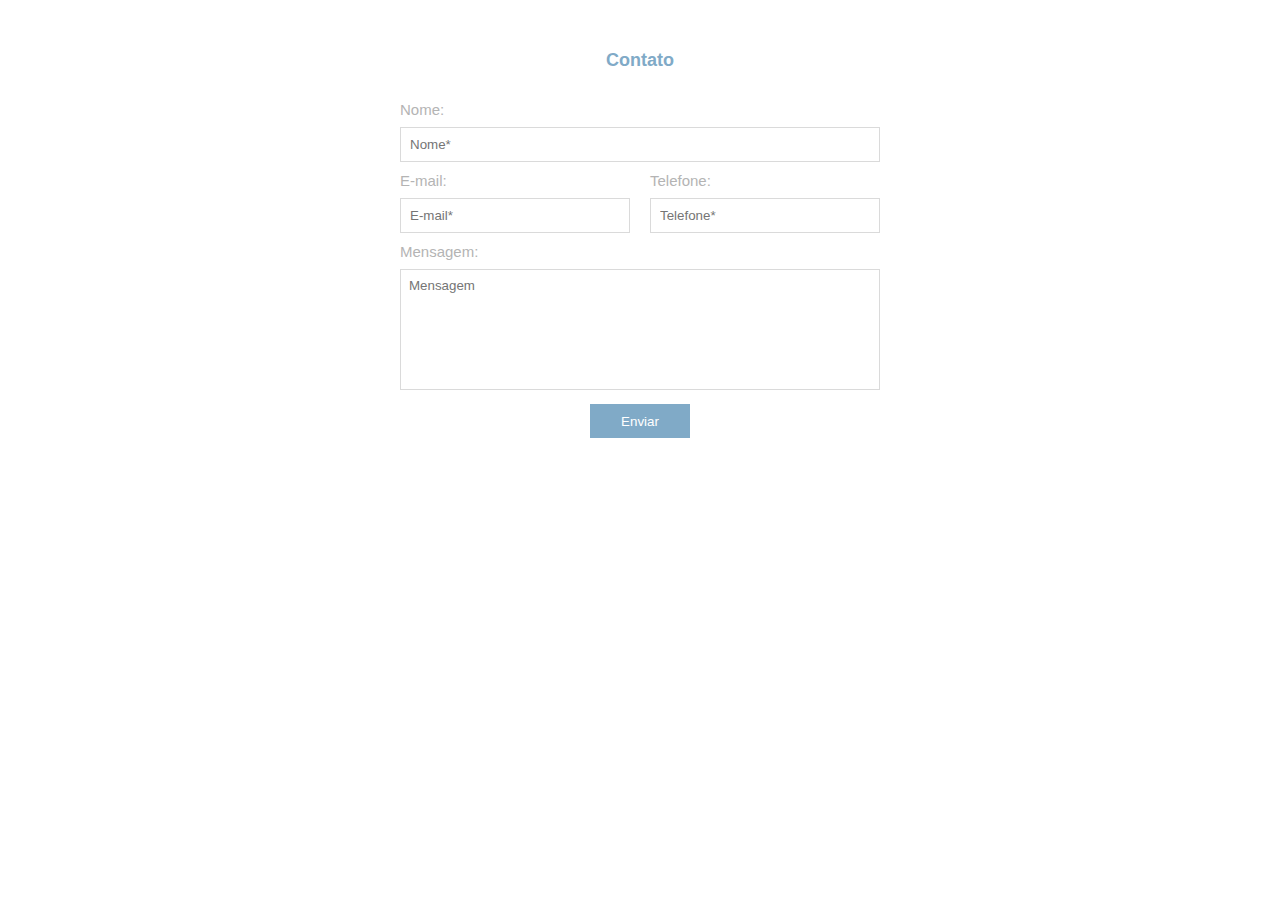
<file: meusTemplates/form/form-01/form-01.html>
<!DOCTYPE html>
<html lang="en">
    <head>	
        <title>Projeto_04</title>
        <meta charset="utf-8">
        <link rel="stylesheet" type="text/css" href="css/style.css">
        <meta name="author" content="DanielLopes">
        <meta name=<link href="https://fonts.googleapis.com/css2?family=Montserrat&display=swap" rel="stylesheet">
        <meta name="keywords" content="palavras,chaves,por,
        virgula">
        <meta name="viewport" content="width=device-width,initial-scale=1.0,maximum-scale=1.0">
    </head>	
<body>
    <section class="contato">
		<h2>Contato</h2>
		<form>
			<div class="form-wraper w100"><!--Duas class diferente-->
				<span>Nome:</span>
				<input placeholder="Nome*" type="text" name="nome">
			</div><!--form-wraper w100-->

			<div class="form-wraper w50"><!--Duas class diferente-->
				<span>E-mail:</span>
				<input placeholder="E-mail*" type="text" name="nome">
			</div><!--form-wraper w50-->

			<div class="form-wraper w50"><!--Duas class diferente-->
				<span>Telefone:</span>
				<input placeholder="Telefone*" type="text" name="nome">
			</div><!--form-wraper w50-->

			<div class="form-wraper w100">
				<span>Mensagem:</span>
				<textarea placeholder="Mensagem"></textarea>
			</div><!--form-wraper w100-->
			
			<div class="form-wraper w100" style="text-align: center;">
				<input type="submit" value="Enviar" name="acao" >
			</div><!--form-wraper w100-->
			<div class="clear"></div>
		</form>
	</section>
</body>
</html>
</file>
<file: projetosPraticos/dankiCode - Projeto_01/css/style.css>
*{

	margin: 0;
	padding: 0;
	box-sizing: border-box;
	font-family: "Open Sans";
	font-weight: normal;

}

html,body{
	height: 100%
}

@font-face{
	src:url('../fonts/OpenSans-Light.ttf');
	font-family: "Open Sans";
}

.clear{
	clear: both;
}

.container{
	max-width: 1200px;
	margin: 0 auto;
}

header{
	
	background-color:#212343;
	width: 100%;
	height: 60px;
	padding-top: 6px;
	padding-left: 40px;
}

header .logo{

	background-image: url('../images/logo.png');
	width: 130px;
	height: 44px;
	background-position: center;
	background-repeat: no-repeat;
	background-size: 100%
}

.section-01{

	width: 100%;
	height: 550px;
	background-image: url('../images/header_bg.png');
	background-size: cover;
	background-repeat: no-repeat;
	background-position: center;
	padding: 0 2%;

} 

.list{
	background-color: rgba(33, 30, 62,0.8);
	max-width: 450px;
	width: 50%; /*Diminuir para não quebrar horizontalmente */
	height: 300px;
	float: left;
	position: relative;
	top: 120px;

	
} 

.list ul{
	list-style-position: inside;
	color: white;
	padding:10px 10px 10px 20px; 

}

.list li{
	padding-top: 21px;


}

.form{
	position: relative;
	top: -25px;
	width: 50%;
	max-width: 400px;
	height: 600px;
	float: right;
	background-color: white;
	border: 10px solid rgba(120,120,120,0.5);
	margin: 0 auto;
	background-clip: padding-box; /*Box fantasma*/
}


.form h2{
	font-family: 'Open Sans', sans-serif;
	margin: 20px;
	color:rgb(153, 153, 179);
	font-weight: normal;
	font-size: 20px;
	text-align: center;
	padding-top: 
}


.form p{
	color:rgb(153, 153, 179);
	padding: 10px 10px;

}

.form input[type=text]{
	border:0;
	margin: 0 11px;
	width: 355px;
	height: 50px;
	border-left-style: none;
	border: 1px solid rgb(153, 153, 179);
	border-radius: 30px;
	outline: none;
	text-align: center;
	margin-top: 10px;

}

.form-wraper-submit p{
	padding-top: 15px;
}
.form-wraper-submit input{
	border:0;
	border-radius: 30px;
	color:white;
	font-size: 20px;
	margin-top: 20px;
	width: 200px;
	height: 60px;
	background-color: rgb(54, 58, 109);
	outline: none;
	margin-left: 90px;

	}

	.form-wraper-submit input:hover{
		background-color: rgb(74, 78, 129);

	}

.section-02{
		background-color: rgb(221, 221, 221);
		width: 100%;
		height: auto;
		padding: 50px 7% 20px 7%;
		
	}

.section-02 .container{
		max-width: 800px;

	}

.section-02 h2{
	text-align: center;
	padding-bottom: 40px;
}

.section-02 p{
	text-align: justify;
	padding-bottom: 40px;
}


.section-03{
	width: 100%;
	height: auto;
	padding-bottom: 50px;
	color: rgb(71, 38, 99);
}

.section-03 .container{
	text-align: center; /*Colocar no pai para alinhar*/
	max-width: 1250px;

}

.section-03 .title{

	padding: 100px 0 60px 0;
	font-weight: normal;
	color:rgb(71, 38, 99);

}

.wraper{
	width: 33.333%;
	max-width: 350px;
	height: 200px;
	margin: 30px;
	display: inline-block; /*Alinha os display */
}

.wraper .icon{
	margin: 0 auto;
	width: 80px;
	height: 80px;
	background-image: url('../images/icon.png');
	background-size: 100%;
	background-repeat: no-repeat
	background-position:center;
}

.wraper h2{
	padding: 30px 0;

}

.wraper p{
	text-align: justify;
	padding-bottom: 90px;
}

.arrow{
	background-image: url('../images/arrow.png');
	background-size: 100%;
	background-repeat: no-repeat;
	background-position: center;
	width: 40px;
	height: 40px;
	position: relative;
	top: 40px;
	left:50%;
}


.section-04{
	width: 100%;
	height: 100px;
	border-top: 2px solid rgb(136, 136, 136);7
}

.section-04 p{
	padding-top: 20px;
	text-align: center;
	color: rgb(136, 136, 136);
}


@media screen and (max-width: 830px){

	header{
	width: 100%;
	padding-top: 6px;
	padding-left: 0;
}

	header .logo{
	margin: 0 auto;
	padding: 0;
}

	.section-01{
	width: 100%;
	position: static;
	height: auto;
	display: inline-block;
	} 

	.list{

		margin:40px 0;
		position: static;
		width: 100%;
		float: none;
		margin: 40px auto 20px auto;
	}

	.form{
		
		margin: 20px auto 40px auto;
		position: static;
		width: 100%;
		float: none;
		
	}

}

@media screen and (max-width: 650px){

	.wraper{
	width: 100%;
}

}
</file>
<file: projetosPraticos/dankiCode - Projeto_02/css/style.css>
*{
    margin: 0;
    padding: 0;
    box-sizing: border-box;
    font-family: 'Nanum Gothic', sans-serif;
}

html,body{

    height: 100%;
}

.clear{

    clear: both;
}

.hide{

    display: none;
}

.container{

    width: 100%;
    max-width: 1200px;
    margin: 0 auto;
    
}

header{
    background-color: #B4B4B4;
    padding: 10px 2%; /*Espaçamento substituindo o height para melhorar o
    responsivo*/
}

.logo-01{
    float: left; /*Zerar no float*/
    width: 130px;
    height: 100px;
    /* background-color: purple; */
    background-image: url('../imagens/logo1.png');
    background-position: center;
    background-size: contain;
    background-repeat: no-repeat;
}

.logo-02{
    float: right; /*Zerar no float*/
    width: 130px;
    height: 100px;
    /* background-color: green; */
    background-image: url('../imagens/logo2.png');
    background-position: center;
    background-size: contain;
    background-repeat: no-repeat;
}

.banner{
    background-image: url('../imagens/bg-form.jpg');
    background-position: center;
    background-repeat: no-repeat;
    background-size: cover;
    height: 600px;
    width: 100%;
    max-width: 1200px;   
    margin: 0 auto;
    padding: 0 2%;
}

/*Formulário*/

.section-01 form{

    width: 370px;
    height: 550px;
    background-color: #FFFFFF;
    float: right;
    margin: 0 auto;
    position: relative;
    top: 20px;
}

form h2{
    font-weight: normal;
    padding: 30px 15px;
    color: black;
    font-size: 22px;
    background-color: #D2D2D2;
    text-align: center;
}

.form-wraper{
    padding: 0 5%;
    margin-top: 30px;
}

form .form-wraper p{
    font-size: 16px;
    color: #525252;

}

.form-wraper input[type = "text"]{

    width: 100%;
    border: 1px solid #ccc;
    height: 50px;
    outline: 0;
    padding-left: 10px;
}

input[type = "submit"]{

    width: 100%;
    background-color:#033C50;
    border: 0;
    cursor: pointer;
    font-size: 25px;
    color:white;
    margin-bottom: 20px;
    height: 50px;
    outline: 0;
}

/*----------------------*/

.section-02 .container{

    background-color: #29526D;
    width: 100%;
    height: 180px;
    text-align: center;
}


.section-02 .container .text{
    color: white;
    margin:0 auto;
    max-width: 700px;
    font-weight: normal;
    padding: 40px 2% 0 2%;
}

.section-02 .container .text p{
    font-size: 18px;
    margin-top: 20px;
    
}

/*Mosaico */

/*PARA GIRAR, VEJA NO HTML - FLEX MOSAICO ou Colocar dentro dos filhos
(item-1 e item-2) ordem:2 e ordem:1*/
.flex-mosaico{
    display: flex; /*Altera a propriedade display */
    background-color:#D2D2D2;
    font-weight: 400;
}

.item-1{
    width: 60%; /* Limite e porcentagem */
    background-position: center;  /*Coloca para alinhar ao centro */
    background-size: cover; /*Para cobrir todo o espaço disponivel */
    background-repeat: no-repeat;  
} 

.item-2{
    width: 40%; /* Limite e porcentagem */
    padding: 60px; /* Padding para criar as bordas bonitas */
    text-align: justify;/* Alinhar o texto */
}

/*footer*/

footer{
    text-align: center;
    padding: 20px 0;
}

/*Responsivo*/

@media screen and (max-width:670px ){

    .section-01 form{

        float: none;
    }
    .flex-mosaico{
        display: block;
        
    }
    
    .item-1{
        padding-top: 40%;
        width: 100%;
    } 
    
    .item-2{
        width: 100%;
    }
}
</file>
<file: projetosPraticos/dankiCode - Projeto_04/css/style.css>
*{
	margin: 0;
	padding: 0;
	box-sizing: border-box;
	font-family: 'Montserrat', sans-serif;
}

html,body{

	height: 100%;
}
.container{
	margin: 0 auto;
	width: 100%;
	max-width: 1400px;
}

.clear{
	clear: both;
}
/*Header do site*/

header{
	padding: 20px 2%;
}
header .logo img{
	float: left; 
	width: 236px; 
}

/*MENU MOBILE *, REVISAR!!!!!*/

nav.menu-mobile{ /*REVISÃO */
	display: none; /*Escondemos o mobile */
	float: right;
	cursor: pointer;
	width: 28px; /*Tamanho */ 
	height: 28px;/*Tamanho */
	background-image: url('../imagens/menu-mobile.png'); /*Importo a imagem mobile*/
	background-size: 100% 100%; /*Porcentagem dele*/
	margin-top: 8px;
}

nav.menu-mobile ul{ /*REVISÃO */

	background-color: white;
	position: absolute; /*Posição absoluta */
	top: 60px; /*Joga para baixo para aparecer 
	a logo e o botão */
	left: 0;/*IMPORTANTE*/
	text-align: center; /*Alinhar os textos ao centro*/
	width: 100%; /*Cobre toda a tela*/
	z-index: 99; /*Menu em cima de tudo,prioridade */

}

.menu-mobile ul li{/*REVISÃO */
	padding: 10px 0;
	text-transform: uppercase;
}

/***/
/*Menu-desktop*/

header nav.menu-desktop{
	float: right; /
}

header nav.menu-desktop ul{
	padding: 10px 0;
	list-style-type: none; 
}

header nav.menu-desktop ul li{
	float: left; /*Quebra a linha vertical */
	font-size: 13px;
	padding: 0 20px; /*Espaçamento entre links */
	text-transform: uppercase; /*Tudo maiúsculo */
}

header ul li a{
	text-decoration:none;/*Retirar a linha embaixo do link*/
	color: #b4b4b4;
	font-size: 14px;
}

/***/
/*Mosaico*/

.mosaico-single{
	float: left;
	width: calc(100% / 6); /*Divide o tamanho por 6
	Para todos os sigles se ajustarem dentro do container
	*/
}

.img-mosaico-single{
	width: 100%;
	padding-top: 100%;
	background-color: #ccc;
	border: 5px solid white;
	/*Substituir por imagens depois */
}

/**/

/*Servicos*/

section.servicos > .container{ /*Pegar apenas o container*/
	max-width: 800px; /*Limitando o Container para esse valor*/
	display: flex; /*deita os itens*/
	align-items: center; /*Alinha os itens na horz*/
	position: relative; /*Manupular o top*/
	top: -30px; /*Jogar para cima para sobrepor o mosaico*/
	text-align: center;
}

.box-servico{
	background-image: url('../imagens/icone_dente.png'); /*Dentinho*/
	background-size: 18px 18px; /*Tamanho do dentinho*/
	background-position: center calc(100% - 5px); /*Para subir o dentinho */
	background-repeat: no-repeat;

}

.box-servico h2{
	color: white;
	font-weight: normal;
	font-size: 15px;
	text-transform: uppercase;
}	

.box-servico p{
	color: white;
	font-weight: normal;
	margin-top: 8px;
	font-size: 12px;

}	

.box-servico:nth-of-type(1){/*Manipular a primeira tag .box-servico*/
	width: 30%;
	padding: 30px 2%;
	background-color:#576975;
	
}

.box-servico:nth-of-type(2){ /*Manipular a segunda tag .box-servico*/
	width: 40%;
	padding: 45px 2%;
	background-color:  #688293;
	background-image: none; /*Sem dentinho no meio */
}

.box-servico:nth-of-type(3){/*Manipular a terceira tag .box-servico*/
	width: 30%;
	padding: 30px 2%;
	background-color:  #576975;
}


/*Perfil*/
/*ESTUDAR PERFIL, POSICIONAMENTO E DIVS*/
.perfil-container {/*REVISAR */
	padding: 10px 0 40px 0;
}

.perfil-container .container{/*REVISAR */

	max-width: 800px;
}

.perfil-wraper{/*REVISAR */

	padding-top:60%;
	position: relative;
}

.perfil-wraper2{/*REVISAR */
	position: absolute;
	top:0;
	left:0;
	display: flex;
	width: 100%;
	height: 100%;

}

.img-perfil{/*REVISAR */

	width: 40%;
	height: 100%;
	background-image: url('../imagens/img_perfil.png');
	background-size: 100% 100%;
}

.text-perfil{/*REVISAR */
	padding: 0 30px;
	width: 60%;

}

.text-perfil h2{
	font-size:18px;
	color:#698293;
}

.text-perfil p{
	color: #4b4b4b;
	font-size: 14px;
	margin-top: 12px;
	text-align: justify;
}

/**/
/*SECTION-VIDEOS*/

.videos{
	padding: 40px 0; /*Separando sections*/
}

.box-video{
	border: 10px solid white;
	float: left;
	width: 33.3%; /*Largura de cada tela*/
	padding-top:calc(0.6 * 33.3%); /*Divide o tamanho do video
	pelo width de cada um */
	/******************/
	position: relative; /*Para ajudar o iframe*/
}

iframe{
	position: absolute;
	left: 0;
	top: 0;
	width: 100%;
	height: 100%;
}
/**/
/*TRATAMENTO*/

.tratamentos > h2{
	font-size: 25px;
	text-align: center;
	color:#698263;

}

.tratamentos .container{
	padding: 50px 0;
}

.tratamento-container{
	float: left;/*Posicionamento à esquerda*/
	width: 33.3%; /*Divide em 3 as colunas*/
}

.tratamento-single{
	padding: 20px;

}

.tratamento-single h2{
	font-size: 18px;
	color:#737373;
	text-align: center;
}

.tratamento-single p{
	margin: 10px 0;
	font-size:13px;
	color:#b4b4b4;
	text-align: justify;
}
/**
/*Depoimentos*/
.depoimentos > h2{
	font-size: 18px;
	color:#737373;
	text-align: center;	
	
}

.depoimentos > .container{
	padding: 40px 0;
	max-width: 400px;
}

.depoimentos .depoimento-single{
	text-align: center;
	width: 100%;
	padding: 0 2%;
}

.depoimento-single quote{
	font-size: 15px;
	color: #b4b4b4;
}

.depoimento-single .nome-depoimento{
	padding: 19px 0;
}

.nome-depoimento img{
	/*Para deixar e img redonda, basta colocar
	o width e o height iguais e o border radios
	dividido por dos dois.*/
	width: 32px;
	height: 32px;
	border-radius: 16px; /*Metade */
}

.nome-depoimento span{
	position: relative;
	top: 6px;
	color:#b4b4b4;
	font-size: 13px;
	display: inline-block;
	vertical-align: top;
}

/**/
/*Instagram*/
.instagram-chamada{
	float: left;
	width: 100%;
	text-align: center;
	padding: 40px 0;
	background-color: #98a5ae;

}

.instagram-chamada p{
	line-height: 20px; /*Não sei para que serve*/
	margin: 10px 0;
	color: white;
	font-size: 13px;

}
/**/

/*SOCIAL SINGLE*/

.mosaico-social{
	float: left;
	width: 100%;
}

.img-mosaico-single-social{
	float: left;
	/*Como as imagens são quadradas, a altura e a largura
	são iguais.*/
	width: calc(100% / 9); /*100% dividido por 9*/
	padding-top:calc(100% / 9); /*100% dividido por 9*/
	/**/
	background-color: #ccc;
	border:6px solid white;
}

/*Facebook*/
.facebook-chamada{
	float: left;
	width: 100%;
	text-align: center;
	padding: 40px 0;
	background-color: #576975;


}

.facebook-chamada p{
	line-height: 20px; /*Não sei para que serve*/
	margin: 10px 0;
	color: white;
	font-size: 13px;

}

/**/
/*Contato*/
.contato{
	padding: 50px 2%;

}

.contato > h2{
	color: #698293;
	text-align: center;
	font-size: 18px; 
}

.contato form{
	width: 100%;
	max-width: 500px;
	margin: 20px auto;
}

.form-wraper{
	float: left;
	margin-top: 10px;
	padding: 0 10px;
}

.w100{
	width: 100%;

}

.w50{
	width: 50%;

}

.form-wraper span{
	font-size: 15px;
	color:#b4b4b4;
}

.form-wraper input[type=text]{
	width: 100%;
	height: 35px;
	line-height: 35px; /*Mesmo valor da altura*/
	padding-left: 9px; /*Desbugar o Mozila*/
	border: 1px solid #dadada;
	margin-top: 8px;
}

.form-wraper textarea{
	width: 100%;
	padding: 8px;
	height: 121px;
	resize: none; /*Retirar manipulação textarea*/
	border: 1px solid #dadada;
	margin-top: 8px;


}

.form-wraper input[type=submit]{
	width: 100px;
	height: 34px;
	border: 0; /*Redefinindo borda padrão*/
	background: #688293;
	color:white;
	cursor: pointer;
	/*Para centralizar */
	display: inline-block;
	/*Colocar text-aling:center na div individual no (PAI) html
	<div class="form-wraper w100" style="text-align: center;">
	*/
	/**/


}
/**/
/*FOOTER*/

footer{
	padding: 40px 2%;
	background-color: #688293;

}

footer .container{
	max-width: 1100px;

}

footer .footer-block{
	float: left;
	width: 33.3%;
}

.footer-block h2{
	color:white;
	font-weight: normal;
	font-size: 18px;
}

footer p{
	color:white;
	font-size: 14px;
	margin-top: 8px;
}

/**/

@media screen and (max-width: 1024px){
	.img-mosaico-single-social{
	/*Como as imagens são quadradas, a altura e a largura
	são iguais.*/
	width: calc(100% / 6); /*100% dividido por 9*/
	padding-top:calc(100% / 6); /*100% dividido por 9*/
	/**/
	}

	.mosaico-social > div:nth-of-type(1n + 7){ /*Ocultar 
		7 em diante */
		display: none;
	}

}

/*ESTUDAR PERFIL, POSICIONAMENTO E DIVS*/
@media screen and (max-width: 768px){

	footer{
		text-align: center;

	}

	footer .container{

	}

	footer .footer-block{
		float: none;
		width: 100%;
		margin: 30px;
	}

	 nav.menu-desktop{
		display: none; /*Menu desktop some*/

	}

	 nav.menu-mobile{
		display: block; /*Menu mobile aparece*/
	}

	section.servicos > .container{ 
		
		flex-direction: column; /*Alinhamento vertical */ 
	}

	.box-servico:nth-of-type(1){/*Manipular a primeira tag .box-servico*/
		width: 90%;
		max-width: 560px;
	
	}

	.box-servico:nth-of-type(2){ /*Manipular a segunda tag .box-servico*/
		width: 95%;
		max-width: 600px;
	}	

	.box-servico:nth-of-type(3){/*Manipular a terceira tag .box-servico*/
		width: 90%;
		max-width: 560px;

	}

	.perfil-wraper{
		padding-top: 0; /*Tira posicionamento quando apli-
		camos o position static no filho */
	}

	.perfil-wraper2{ /*REVISAR */
		text-align: center;
		display: inline-block;
		/*tirando o display:flex; e a position absolute
		a próxima sessãobuga */
		/*Para arrumar colocamos */
		height: auto;
		position: static;
		/*Vai gerar um erro de posicionamento, basta co-
		locar um padding-top:0; no pai (perfil-wraper)
		. Acima*/

	}

	.img-perfil{ /*REVISAR */
		width: 60%;
		display: inline-block;
		padding-top: 50%;
		height: auto; 

	}

	.text-perfil{ /*REVISAR */
		display: inline-block;
		width: 100%;
		padding: 0 30px;
	}

	.videos{
	
		text-align: center;
	}

	.box-video{
		float: none;
		display: inline-block;
		border: 10px solid white;
		width: 70%; /*Largura de cada tela*/
		padding-top:calc(0.6 * 70%); /*Divide o tamanho do video
		pelo width de cada um */
		/******************/
	}

	iframe{
		position: absolute;
		left: 0;
		top: 0;
		width: 100%;
		height: 100%;
	}

	.img-mosaico-single-social{
	/*Como as imagens são quadradas, a altura e a largura
	são iguais.*/
	width: calc(100% / 3); /*100% dividido por 9*/
	padding-top:calc(100% / 3); /*100% dividido por 9*/
	/**/
	}

	.mosaico-social > div:nth-of-type(1n + 4){ /* 
		4 em diante */
		display: none;
	}

}

@media screen and (max-width: 580px){

	.img-perfil{
		width: 80%;
		padding-top: 70%;

	}

	.box-video{
		width: 100%;
		padding-top: calc(100% * 0.6);
	}

	.w50{
		width: 100%;
	}


@media screen and (max-width: 480px){
	header .logo img{
		width: 200px;
	}
}
</file>
<file: projetosPraticos/individual - Projeto_01/css/style.css>
*{
	margin: 0;
	padding: 0;
	box-sizing: border-box;
	font-family: 'Source Sans Pro', sans-serif;
}

html,body{

	height: 100%;
}
.container{
    padding: 0 2%;
	margin: 0 auto;
	width: 100%;
	max-width: 1100px;
}

.clear{
	clear: both;
}

 header{
    width: 100%;
    height: auto;
    padding: 20px 0;
    background-color:white;
}

header .logo{
    width: 200px;
    height:80px;
    background-color: black;
    float: left;

}

header nav{
    float: right;
    margin-top: 34px;
}

header nav ul li{

    display: inline;
    margin-left: 50px;
}

header nav ul li a{
    cursor: pointer;
}

.section-01{
    background-image: url('../images/bg-main.jpg');

    width: 100%;
	height: calc(500px - 10px);
	background-size: cover;
	background-repeat: no-repeat;
    background-position: center center ;
}

.section-01 form{
    border-radius: 50px;
    padding:  1% 2%;
    width: 350px;
    height:500px;
    background-color:rgb(28, 131, 145);
    float: right;
    position: relative;
    top: -10px;
}

.section-01 form h2{
    font-size: 25px;
    color: white;
    text-align: center;
    font-weight: 900;
}

.section-01 form p{
    color: white;
    font-weight: 400;
}

.section-01 form :nth-child(1){
    margin-top: 16px;
}

.section-01 form input[type ="text"]{
    margin-top: 10px;
    width: 100%;
    height: 40px;
    outline: 0;
    border-radius: 50px;
    overflow: hidden;
    border:1px solid rgb(200, 200, 200);
    padding-left: 10px;

}

.section-01 form input[type = "submit"]{
    width: 100px;
    height: 35px;
    margin-right: 20px;
    position: relative;
    left: 100px;
    cursor: pointer;
    border-radius: 30px;
    border: 0;
    background-color: white;

}

.section-01 form input[type = "submit"]:hover{
    background-color: rgb(230, 230, 230);
}

.section-02{
    width: 100%;
    height: auto;
    padding: 30px 0 50px 0;
    background-color: rgb(230, 230, 230);
}

.section-02 .container{
    max-width: 1000px;
    padding: 0 5%;
}

.section-02 h1{
    text-align: center;
    font-size: 35px; 
    padding:  30px 0;  
}

.section-02 p{
    text-align: justify;
}

.section-03{
    background-color:  rgb(230, 230, 230);
    width: 100%;
    height: auto;
    
    margin: 0 auto;
}

.section-03 .container{
    text-align: center; /*Alinha os 3 no centro, inclusive as imagens */
}

.info-wraper{
    float: left;
    width: 33.3%;
    margin: 0 auto;
    border: 10px solid rgba(255, 255, 255, 0.0);
    padding: 2%; 
}


.section-03 img{
    width: 150px;
    height: 150px;
    margin: 0 auto;
}

.section-03 h3{
    text-align: center;
    padding: 10px 0;
    font-size: 25px;
}

.section-03 .info-wraper p{
    text-align: justify;
}

.section-04{
    padding-top: 10px;
	width: 100%;
	height: 100px;
	border-top: 2px solid rgb(136, 136, 136);7
}

.section-04 p{
	padding-top: 10px;
	text-align: center;
	color: rgb(136, 136, 136);
}


@media screen and (max-width: 768px){
    
    header{
        width: 100%;
        height: auto;
        padding: 20px 0;
        background-color:white;
    }

    header .logo{
        float: none;
        margin: 0 auto;
    
    }
    
    header nav{
        float: none;
        margin: 30px 0 20px 0;
        text-align: center;
    }

    .section-01 form{
        margin: 0 auto;
        float: none;
        position: relative;
        top: -10px;
    }

    .section-03 .info-wraper{
        width: 50%;
        float: left;
    }

    .section-03 .info-wraper:nth-child(3){
        float: none;
       
    }

}

@media screen and (max-width: 568px){
    .section-03 .info-wraper{
        width: 100%;
        float: none;
    }

    
}
</file>
<file: projetosPraticos/individual - Projeto_02/css/style.css>
*{
	margin: 0;
	padding: 0;
    box-sizing: border-box;
    font-family: 'Montserrat', sans-serif;
}


html,body{
    
	height: 100%;
}

.container{
	margin: 0 auto;
	width: 100%;
	max-width: 1200px;
}

.clear{
	clear: both;
}

.hide{
    display: none;
}

header{
    /* background-color: rgb(133, 104, 11); */
    font-weight: 700;
    color:black;
    width: 100%;
    
    padding: 20px 2%;
}

header .logo{
    float: left;
    width: 140px;
    height: 70px;
    background-color: black;

}

/*Menu-desktop*/
header .menu-desktop{
    float: right;
    
}

header .menu-desktop ul li{
    margin-left: 40px;
    float: left;
    margin-top: 25px;
    list-style-type: none;
    cursor: pointer;
}

header .menu-desktop ul li:hover{
    text-decoration: underline;
}

/*Menu-mobile*/

.menu-mobile{
    display: none;

}

/*SECTION-BG*/

.bg{
    background-image: url("../images/bg.jpeg");

    min-height: 520px;
    height: auto;
    width: 100%;
    background-position: center;
    background-size: cover;
    background-repeat: no-repeat;
    
}

.bg #menu{
    float: right;
    width: 30px;
    height: 30px;
    background-image: url('../images/menu.png');
    background-position: center;
    background-repeat: no-repeat;
    background-size: 100% 100%;
    margin: 20px;
    cursor: pointer;
}

.bg .container{
    text-align: center;
    padding: 0 2%;
    
}

.bg .text{
    color: white;
    position: relative;
    top: 120px;
    margin: 0 auto;
    width: 100%;
    max-width: 900px;
    height: 200px;
    background-color: rgba(110, 110, 110, 0.05);
}

.bg .text h2{
    font-size: 70px;
    font-weight: 700;
    text-align: center;
}

.bg .text p{
    text-align: justify;
    margin-top:40px;
    font-size: 30px;
    font-weight: 300;
}

.section-01{
    width: 100%;
    min-height: 120px;
    height: auto;
    background-color: rgb(133, 104, 11);
    
}

.section-01 .container{
    max-width: 1100px;
    color: white;
    padding: 0 1%;
    
}

.section-01 p{
    font-size: 18px;
    padding-top: 46px;
    float: left;
    text-align: center;
    margin-right: 5px;
    font-weight: 700;
    width: 80%;
}

.section-01 input[type="submit"]{
    float: right;
    color: white;
    margin-top: 36px;
    width: 20;
    max-width: 150px;
    height: 50px;
    float: right;
    background-color:rgb(133, 104, 11);
    outline: 0;
    border: 4px solid rgb(70, 36, 20);
    font-size: 18px;
    padding:10px;
    border-radius: 80px;
    cursor: pointer;
    
}

.section-01 input[type="submit"]:hover{
    background-color:rgb(70, 36, 20);
    border: 4px solid rgb(133, 104, 11);
    
}

.section-02{
    display: none;
    width: 100%;
    height: auto;
    padding: 20px 0;
    background-color: rgb(133, 104, 11);
    color: white;
    
}

.section-02 .container{
    padding: 0 5%;
    max-width: 1000px;
    
    
}

.section-02 h2{
    text-align: center;
    padding-bottom: 30px;
}

.section-02 p{
    text-align: justify;
}

.section-03{
    width: 100%;
    padding: 0 2%;
}

.wraper-mosaico{
    display: flex;
}

.section-03 .wraper-mosaico .img{
    width: 60%;
    background-position: center center;
    background-size: cover;
    background-repeat: no-repeat;
}

.section-03 .wraper-mosaico .text{
    
    width: 40%;
    text-align: justify;
    padding: 50px;
}

.section-03 .img1{

    background-image: url('../images/mosaico-01.png');

}

.section-03 .img2{
    float: left;
    background-image: url('../images/mosaico-02.png');
}

.section-03 .text{
    float: right;
}
.section-03 .img3{

    background-image: url('../images/mosaico-03.png');
}

.section-03 .img4{
    float: left;
    background-image: url('../images/mosaico-04.png');
}

.section-03.text{
    float: right;
}

/*Sessão */
.section-columns{
	width: 100%; 
	height: auto;
	padding: 60px 0;
    color: rgb(133, 104, 11);
    background-color: rgba(255, 255, 255, 0.411);

}


/*Alterar o container para ficar maior */
.section-columns .container{

/*O SEGREDO É ESSE */
    text-align: center;  /*Colocar no pai para alinhar TODOS*/
	max-width: 1250px;

}

/*ARRUMA O TÍTULO */
.section-columns .title{
    color: rgb(133, 104, 11);
    font-weight: 700;
    text-align: center;
    font-size: 30px;
    padding: 20px 5% 40px 5%;

}

.section-columns p{
    font-weight: 400;

}

/*Coluna*/
.wraper{
	width: 33.333%; /*Cada coluna */
	max-width: 350px; /*Cada um se limita a */
	height: 300px; /*Altura fixa */
	margin:  30px; /*Margin entre eles */
	display: inline-block; /*Alinha os display EM LINHA */
}
/*Título */

.wraper h2{
	padding: 20px 0;
    width: 100%;
}

/*Parágrafo */

.wraper p{
	text-align: justify;
	padding-bottom: 90px;
}

/*Arruma o icone*/
.wraper .icon{
	margin: 0 auto;
	width: 80px;
	height: 80px;
	background-size: 100%;
	background-repeat: no-repeat;   
    background-position:center;
    background-color: ;
}

/*Adicionar o icones*/

.wraper .icon1{
    background-image: url('../images/wood01.png');
}

.wraper .icon2{
    background-image: url('../images/wood02.png');
}

.wraper .icon3{
    background-image: url('../images/wood03.png');
}

/*footer*/

footer{
    width: 100%;
    padding:10px 0 20px 0;
}

footer .container{
    text-align: center;
}

footer p{
    text-align: center;
    font-size: 10px;
    color: black;
}

@media screen and (max-width: 650px){
    /*TESTE*/

    /*FIM-TEXT*/
    

    header .logo{
        text-align: center;
    }

    header .logo{
        float: none;
        margin: 0 auto;
    }

    .menu-desktop{
        display: none;
        margin: 0 auto;

    }

    .menu-mobile{
         /*Centralizar */
        text-align: center;
        padding-top: 30px;
    }

    .menu-mobile ul li{
        padding: 10px;
        border: 1px solid black ;
    }

    .bg .text p{
        font-size: 18px;
    }

    .bg .text{
        font-size: 18px;
        text-align: center;
    }


    .section-01{
        width: 100%;
        display: block;
        
    }
    
    .section-01 .container{
        max-width: 1100px;
        color: white;
        padding: 0 2%;
        text-align: center;
        
    }
    
    .section-01 p{
        float: none;
        text-align: center;
        margin: 0 auto;
    }
    
    .section-01 input[type="submit"]{
        float: none;
        color: white;
        margin: 20px auto;
        text-align: center;
        width: 20;
        max-width: 150px;
        height: 50px;
    }
    
    .wraper{
        width: 100%;
        max-width: 250px; 
        height: 215px; 
        }

    

    .wraper-mosaico{
        display: block;
    }

    .section-03 .wraper-mosaico .img{
        max-width: none;
        width: 100%;
        height: 300px;
        float: none;
    }
    
    .section-03 .wraper-mosaico .text{
        max-width: none;
        width: 100%;
        padding:70px;
        float: none;
    
    }

    .section-columns {
        
        padding-top: 0px;
       
    
    }
    
}


@media screen and (max-width: 420px){
    *{       
        
    }
}
</file>
<file: meusTemplates/form/form-01/css/style.css>
*{
	margin: 0;
	padding: 0;
	box-sizing: border-box;
    font-family: 'Montserrat', sans-serif;
    outline: 0;
}

html,body{

	height: 100%;
}

/*Contato*/ 
.contato{
	padding: 50px 2%;

}

.contato > h2{
	color: #80aac7;
	text-align: center;
	font-size: 18px; 
}

.contato form{
	width: 100%;
	max-width: 500px;
	margin: 20px auto;
}

.form-wraper{
	float: left;
	margin-top: 10px;
	padding: 0 10px;
}

.w100{
	width: 100%;

}

.w50{
	width: 50%;

}

.form-wraper span{
	font-size: 15px;
	color:#b4b4b4;
}

.form-wraper input[type=text]{
	width: 100%;
	height: 35px;
	line-height: 35px; /*Mesmo valor da altura*/
	padding-left: 9px; /*Desbugar o Mozila*/
	border: 1px solid #dadada;
	margin-top: 8px;
}

.form-wraper textarea{
	width: 100%;
	padding: 8px;
	height: 121px;
	resize: none; /*Retirar manipulação textarea*/
	border: 1px solid #dadada;
	margin-top: 8px;


}

.form-wraper input[type=submit]{
	width: 100px;
	height: 34px;
	border: 0; /*Redefinindo borda padrão*/
	background: #80aac7;
	color:white;
	cursor: pointer;
	/*Para centralizar */
	display: inline-block;
	/*Colocar text-aling:center na div individual no (PAI) html
	<div class="form-wraper w100" style="text-align: center;">
	*/
	/**/
}

.form-wraper input[type=submit]:hover{
    background-color: #6a9ec4;
}
/**/
</file>
